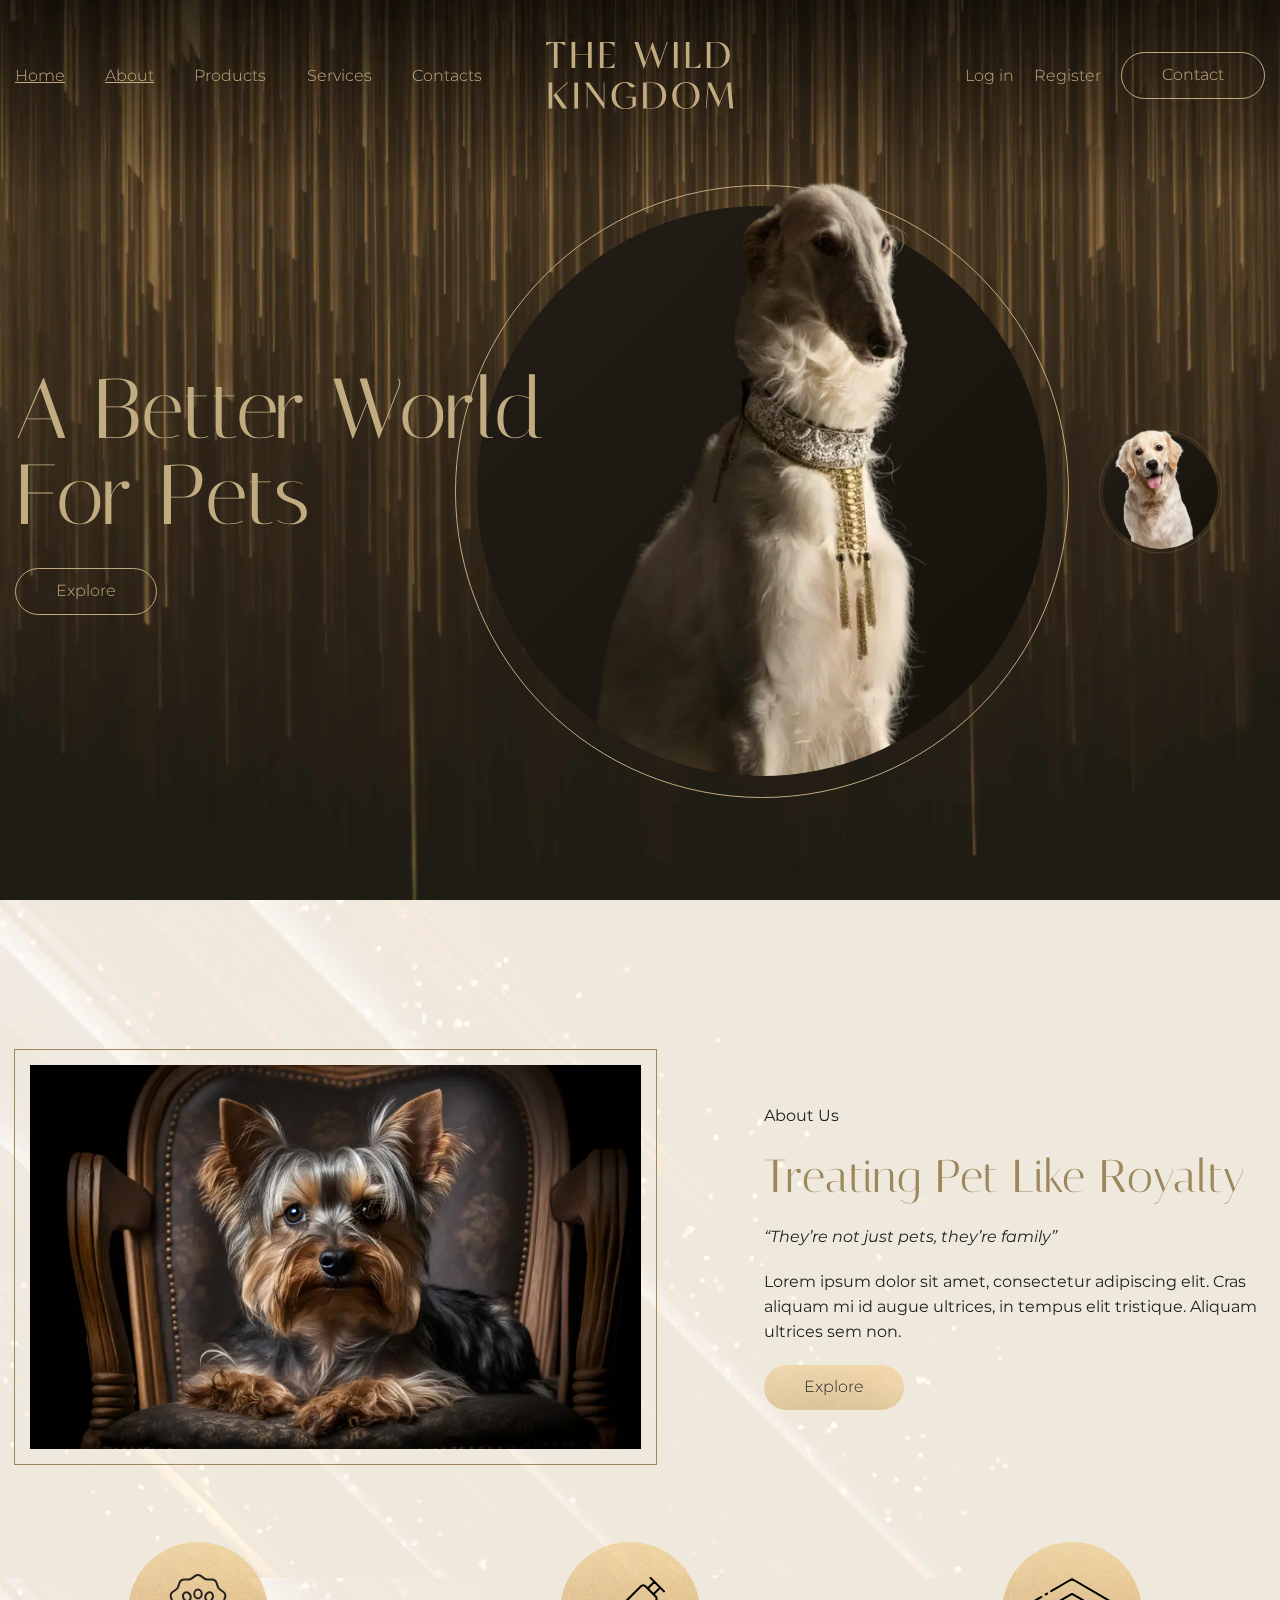
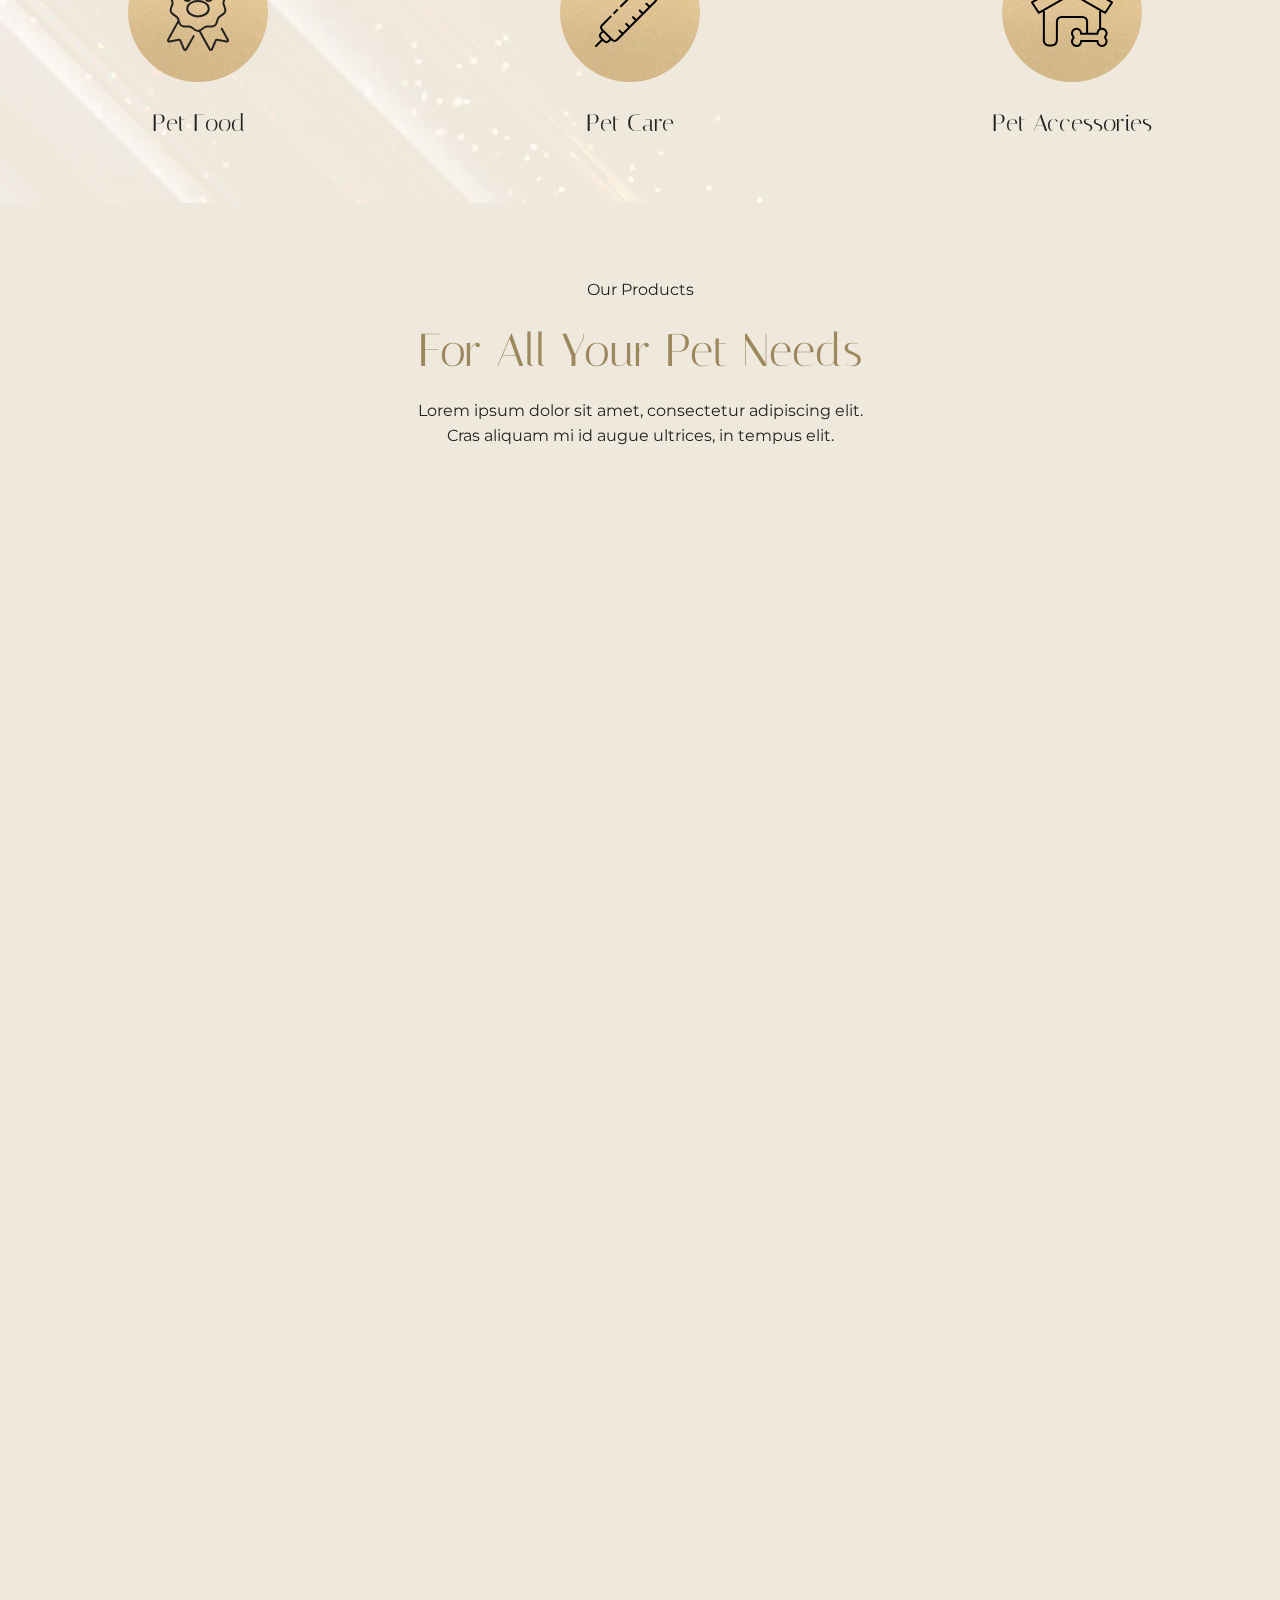
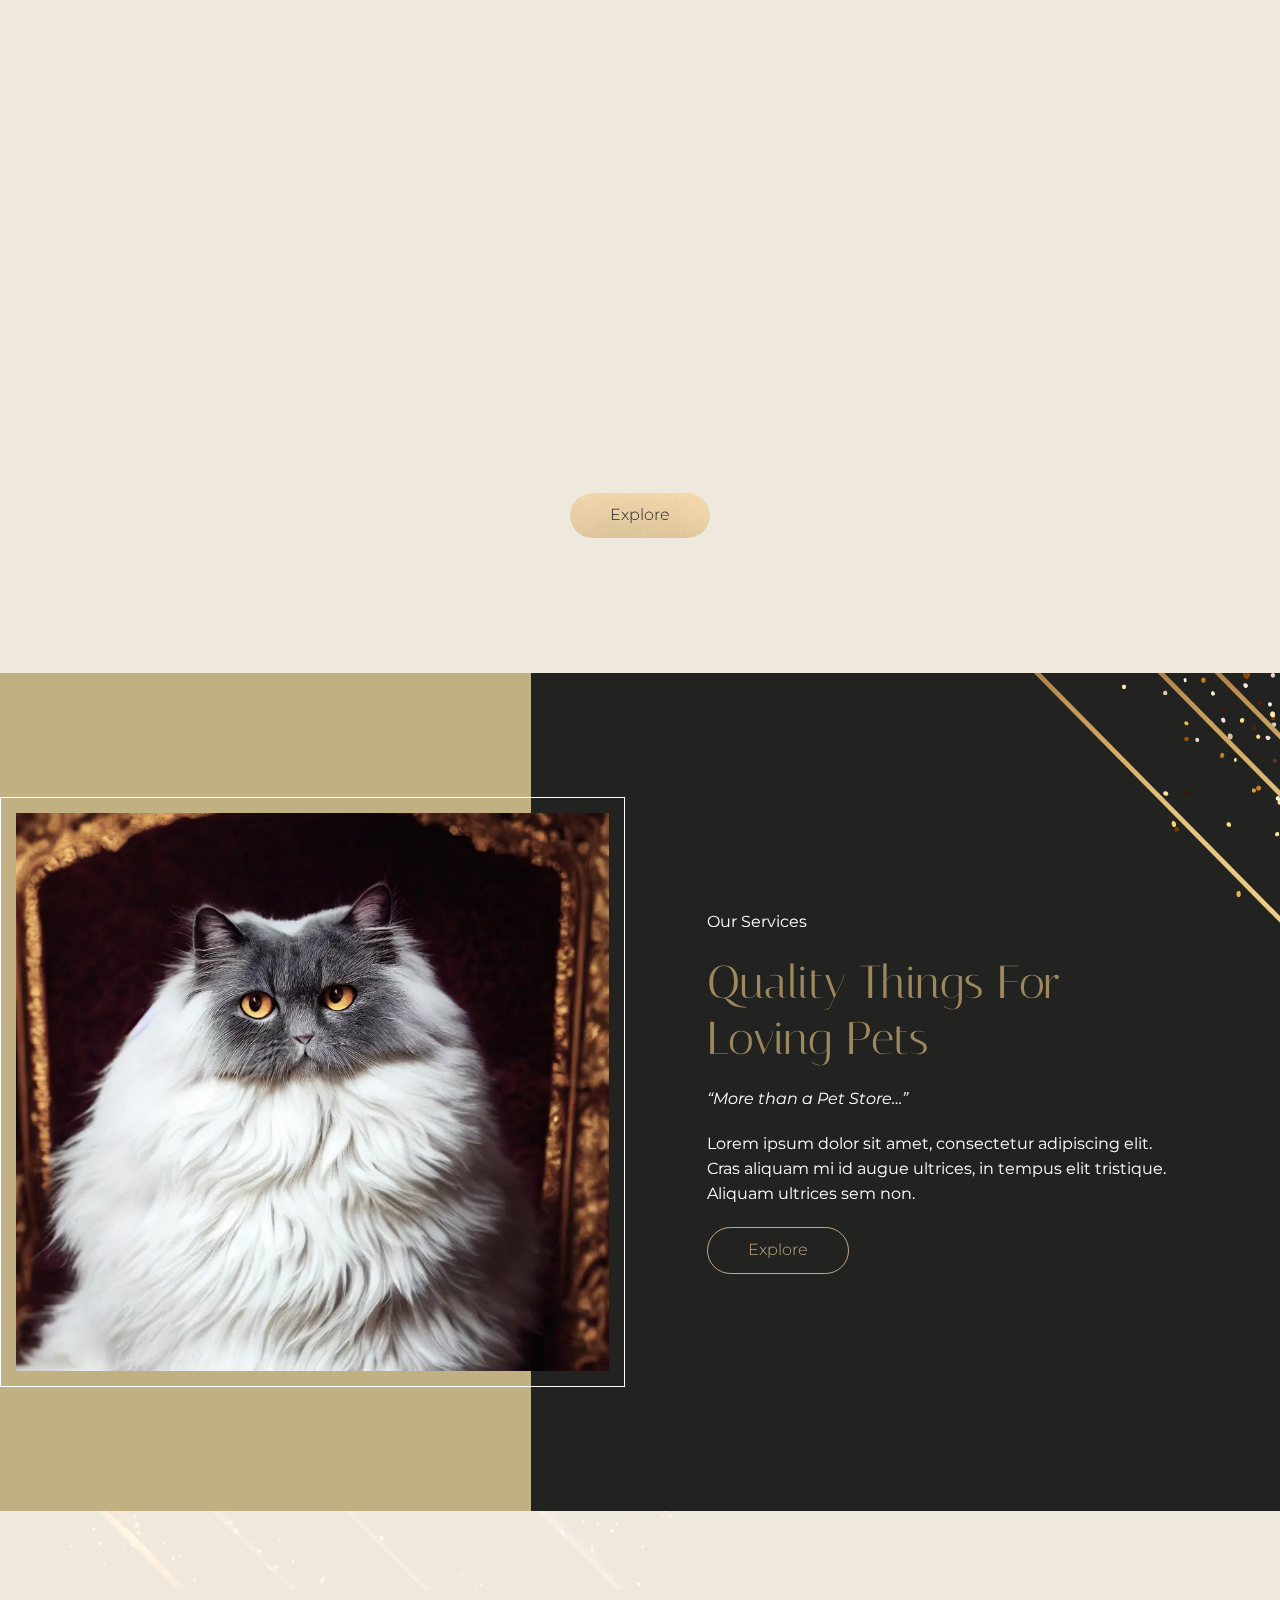
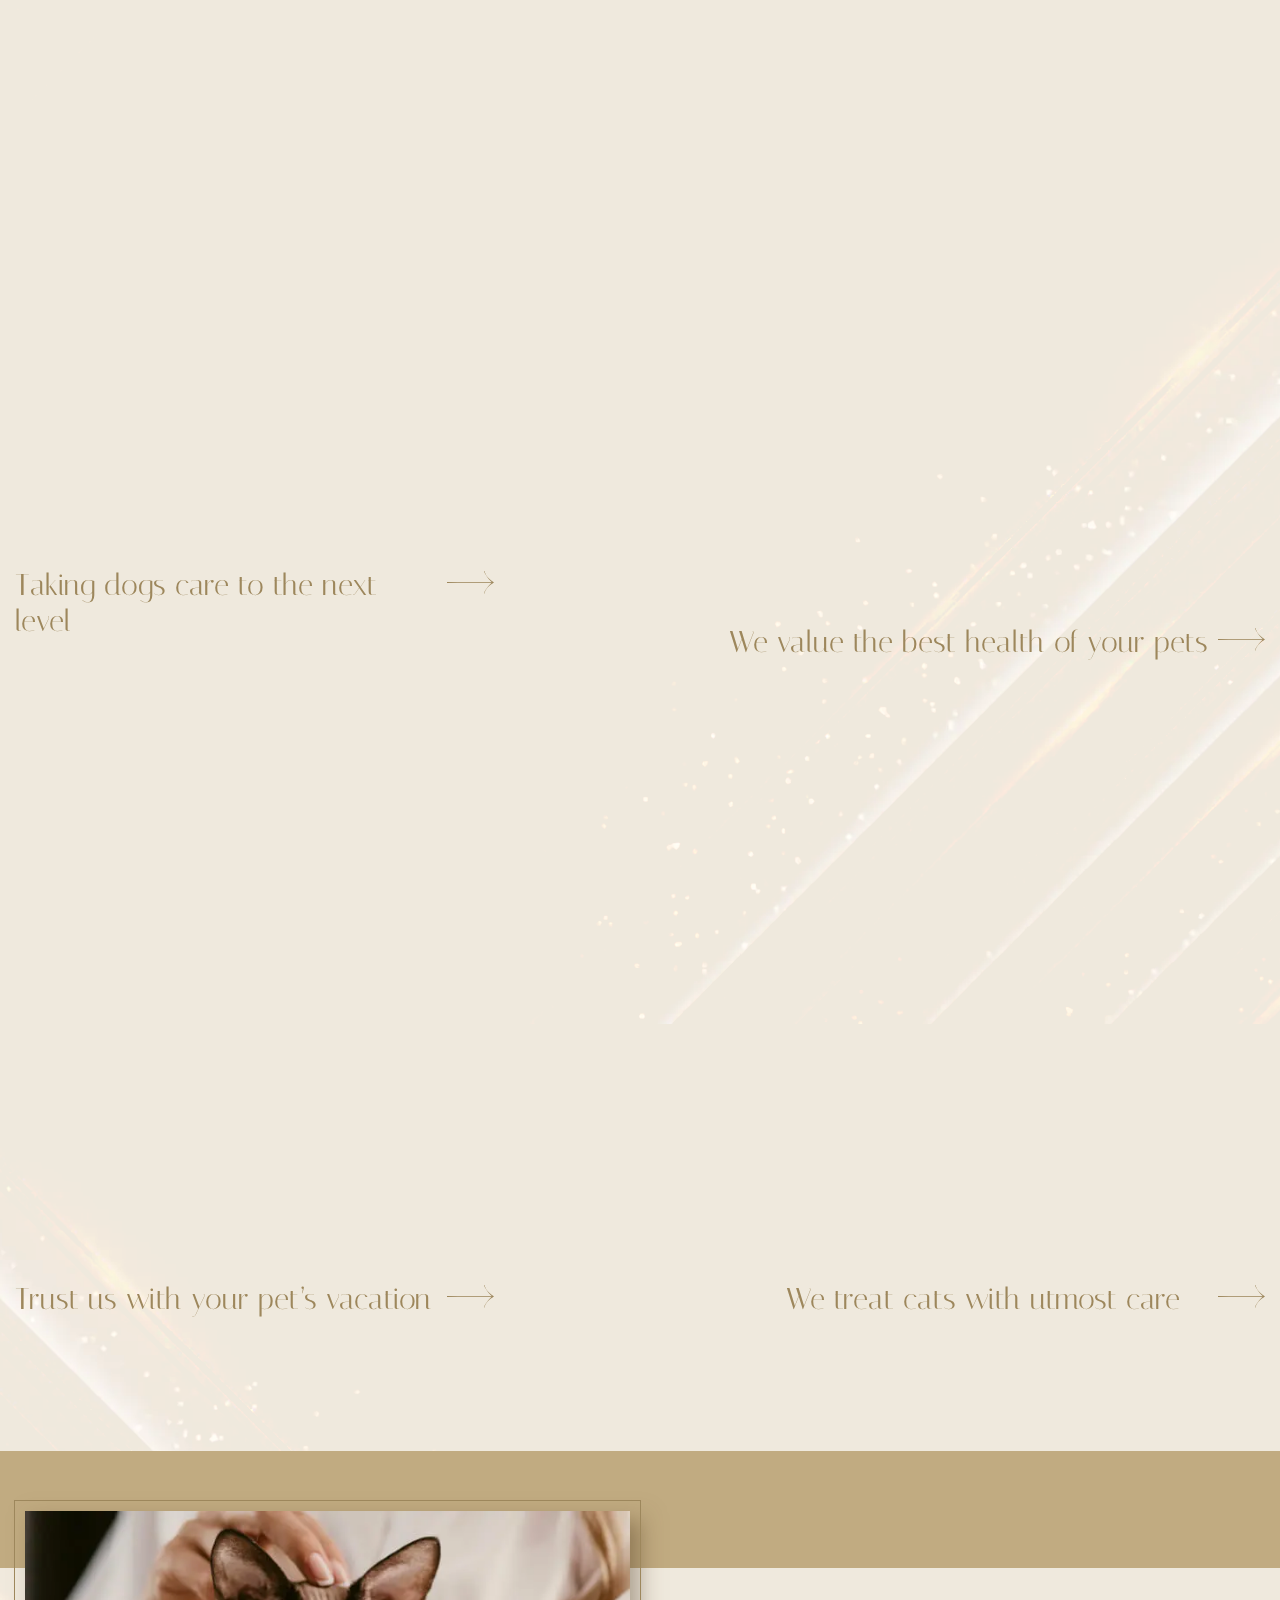
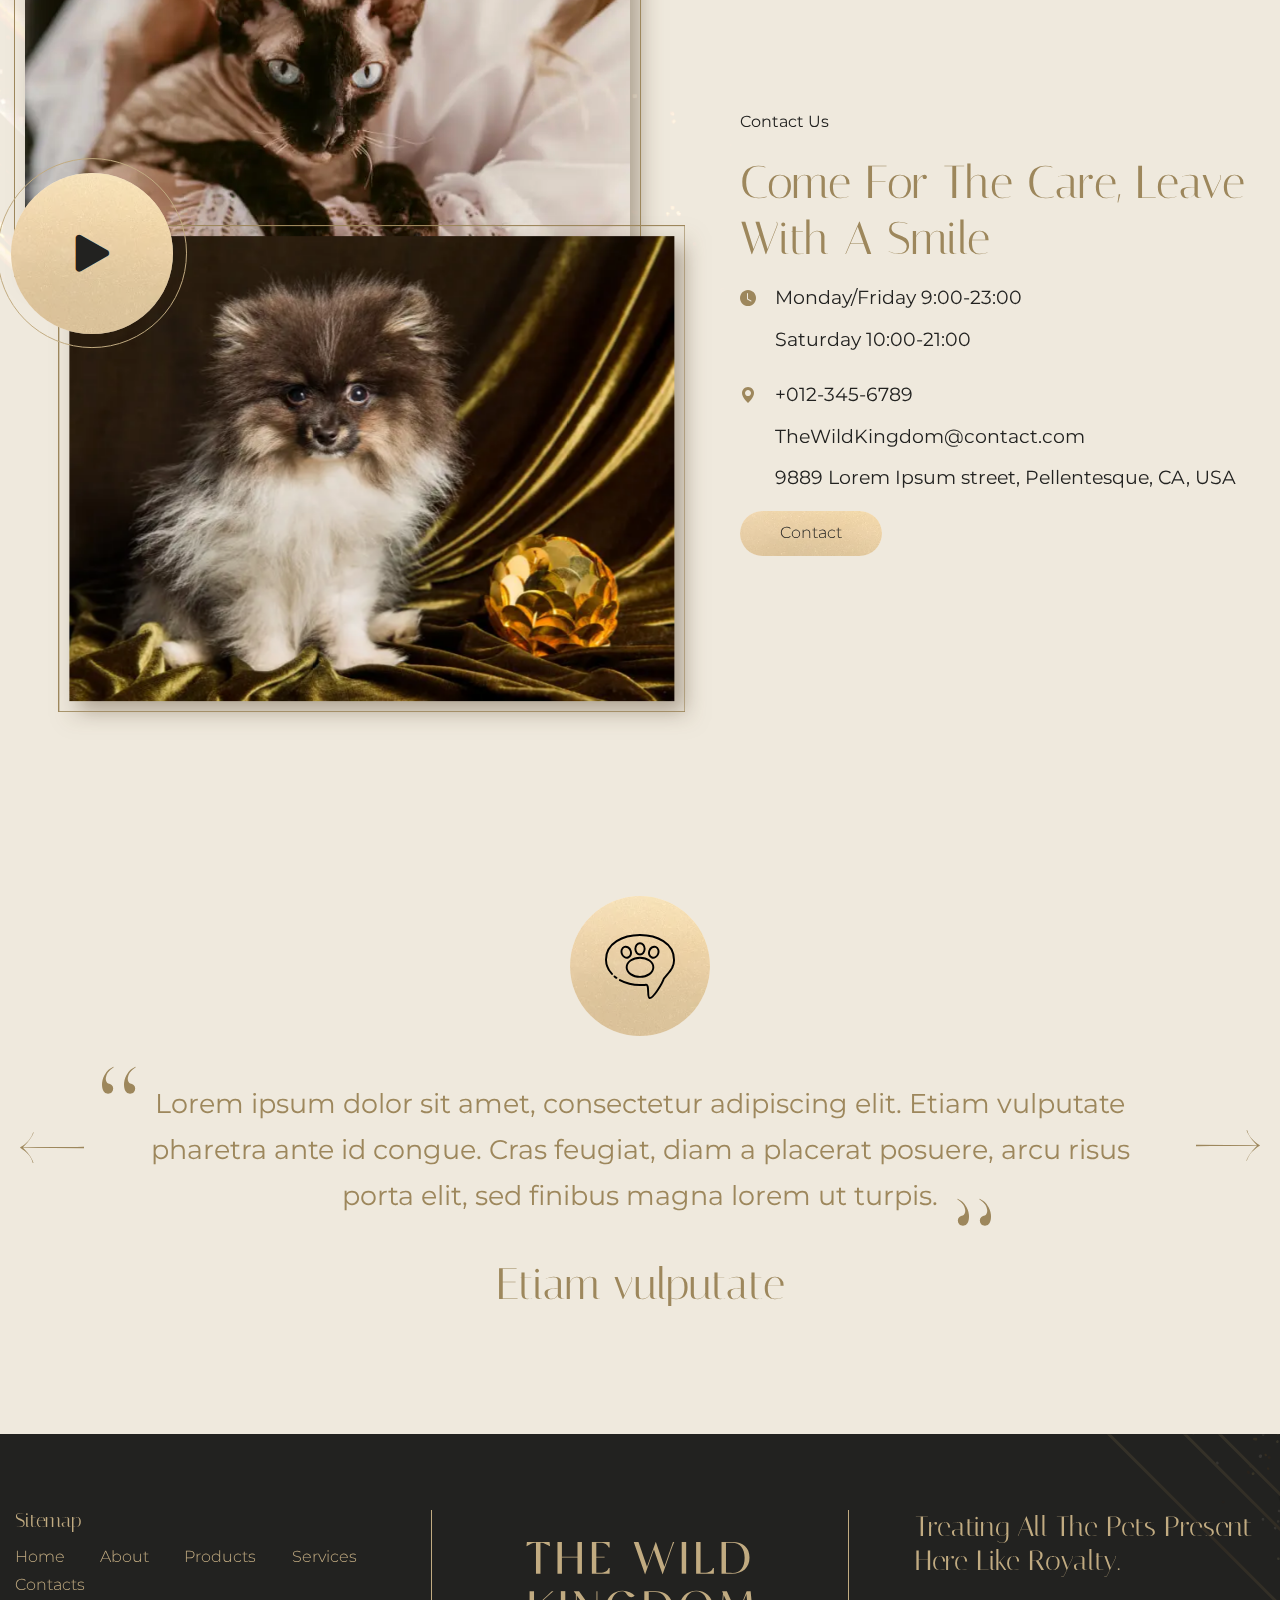
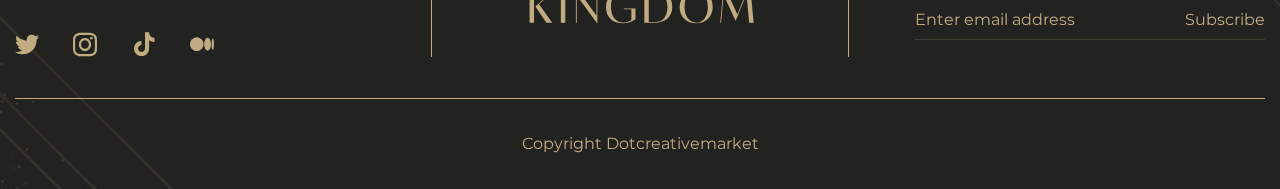
<file: index.html>
<!DOCTYPE html>
<html lang="en">

<head>
	<title>HomePage</title>
	<meta charset="UTF-8">
	<meta name="format-detection" content="telephone=no">
	<!-- <style>body{opacity: 0;}</style> -->
	<link rel="stylesheet" href="css/style.min.css?_v=20240119204858">
	<link rel="shortcut icon" href="favicon.ico">
	<!-- <meta name="robots" content="noindex, nofollow"> -->
	<meta name="viewport" content="width=device-width, initial-scale=1.0">
</head>

<body>
	<div class="wrapper">
		<header class="header">
			<div class="header__container lock-padding">
				<div class="header__menu menu">
					<nav class="menu__body">
						<ul class="menu__list">
							<li class="menu__item"><a data-goto=".hero" href="#" class="menu__link">Home</a></li>
							<li class="menu__item"><a data-goto-header data-goto=".about-us" href="#" class="menu__link">About</a></li>
							<li class="menu__item"><a data-goto-header data-goto=".products" href="#" class="menu__link">Products</a></li>
							<li class="menu__item"><a data-goto-header data-goto=".services" href="#" class="menu__link">Services</a></li>
							<li class="menu__item"><a data-goto-header data-goto=".contacts" href="#" class="menu__link">Contacts</a></li>
						</ul>
					</nav>
				</div>
				<svg class="header__logo" viewBox="0 0 217 78" fill="none" xmlns="http://www.w3.org/2000/svg">
					<path d="M22.0115 0H0.37707L0 4.07611H0.0471338C3.39363 2.48315 5.56179 0.749629 8.05988 0.749629H9.04969V30.1726H13.3389V0.749629H14.2815C16.7796 0.749629 19.0421 2.53 22.3886 4.12297H22.4828L22.0115 0Z" fill="#C1AB81" />
					<path d="M48.6226 0V14.1024H33.7754V0H29.5334V30.1726H33.7754V14.8521H48.6226V30.1726H52.8646V0H48.6226Z" fill="#C1AB81" />
					<path d="M68.9704 29.423H66.5666V14.8521H74.485V14.1024H66.5666V0.749629H68.9704C72.5526 0.749629 76.7946 1.03074 78.3971 5.29426H79.2927L79.2456 0H62.3245V30.1726H79.2456L79.2927 24.8784H78.3971C76.7946 29.1419 72.5526 29.423 68.9704 29.423Z" fill="#C1AB81" />
					<path d="M139.638 0C138.365 3.93556 137.328 6.93408 135.16 12.978L131.483 23.5665L123.376 0H123.188L114.892 23.5665L106.785 0H102.26L113.007 30.8286H113.148L121.491 7.21519L129.692 30.8286H129.834L135.961 13.2591C137.799 8.10538 139.119 4.31038 140.91 0H139.638Z" fill="#C1AB81" />
					<path d="M152.236 30.1726V0H147.994V30.1726H152.236Z" fill="#C1AB81" />
					<path d="M177.802 24.8784C176.199 29.1419 171.957 29.423 168.375 29.423H165.971V0H161.729V30.1726H178.65L178.697 24.8784H177.802Z" fill="#C1AB81" />
					<path d="M196.564 0H185.959V30.1726H195.857C206.179 30.1726 212.636 24.5036 212.636 14.7584C212.636 5.20056 206.179 0 196.564 0ZM196.564 29.5167C193.217 29.5167 191.285 29.3762 190.201 29.1419V0.702778H196.187C203.351 0.702778 207.97 6.41871 207.97 14.9926C207.97 24.2693 203.822 29.5167 196.564 29.5167Z" fill="#C1AB81" />
					<path d="M7.19361 77.0245V46.8519H2.95157V77.0245H7.19361ZM25.7643 46.9456V46.8519H24.1618C21.8522 49.054 18.9771 51.7245 14.4994 55.9412L8.51336 61.5634L18.9299 77.0245H24.5389L12.0013 59.4082L15.0178 56.5503C18.8828 52.8958 22.2293 49.8036 25.7643 46.9456Z" fill="#C1AB81" />
					<path d="M36.9929 77.0245V46.8519H32.7508V77.0245H36.9929Z" fill="#C1AB81" />
					<path d="M66.7534 46.8519C66.7534 46.8519 66.7534 47.3204 66.7534 60.0642V70.231L50.1152 46.8519H45.0719V46.9925L47.0986 49.8036V76.9777H47.9471V50.9749L67.2248 77.5399H67.6019V46.8519H66.7534Z" fill="#C1AB81" />
					<path d="M92.5275 63.3438L92.9989 64.0934H99.9747V74.3071C98.1365 75.7595 95.3084 76.7903 92.2447 76.7903C85.1747 76.7903 80.5084 70.6527 80.5084 61.8914C80.5084 52.8958 84.7505 47.0393 91.3963 47.0393C93.5645 47.0393 94.8371 48.3512 95.7798 50.0847C97.288 52.8021 100.917 53.4112 103.133 51.256L103.227 51.2091C100.729 48.4449 96.6753 46.3834 91.7734 46.3834C82.6766 46.3834 75.8422 52.5678 75.8422 62.1725C75.8422 71.8708 82.2995 77.5399 92.0562 77.5399C97.4295 77.5399 101.2 75.7127 103.887 73.7449V63.3438H92.5275Z" fill="#C1AB81" />
					<path d="M122.949 46.8519H112.344V77.0245H122.242C132.565 77.0245 139.022 71.3555 139.022 61.6103C139.022 52.0525 132.565 46.8519 122.949 46.8519ZM122.949 76.3686C119.603 76.3686 117.67 76.2281 116.586 75.9938V47.5547H122.572C129.737 47.5547 134.356 53.2706 134.356 61.8445C134.356 71.1212 130.208 76.3686 122.949 76.3686Z" fill="#C1AB81" />
					<path d="M162.053 46.3834C153.003 46.3834 146.027 52.5678 146.027 62.2662C146.027 71.7771 152.862 77.5399 161.534 77.5399C170.537 77.5399 177.56 71.3555 177.56 61.6571C177.56 52.1462 170.725 46.3834 162.053 46.3834ZM161.959 76.884C155.313 76.884 150.694 70.8401 150.694 61.7977C150.694 52.8958 155.03 47.0393 161.723 47.0393C168.275 47.0393 172.894 53.0832 172.894 62.1256C172.894 71.0275 168.557 76.884 161.959 76.884Z" fill="#C1AB81" />
					<path d="M213.702 46.8519H209.884L201.07 69.0597L191.031 46.8519H186.459V46.9925L187.354 48.9602L184.715 76.9777H185.516L188.014 50.5064L199.326 75.1505H199.515L209.696 49.4756L212.288 77.0245H216.577L213.702 46.8519Z" fill="#C1AB81" />
				</svg>
				<div data-da=".menu__body, 767.98" class="header__action action-header">
					<a href="#" class="action-header__link">Log in</a>
					<a href="#" class="action-header__link"> Register</a>
					<button class="action-header__button button button--border"><span>Contact</span></button>
				</div>
				<button type="button" class="icon-menu"><span></span></button>
			</div>
		</header>

		<main class="page">
			<section data-watch="navigator" class="hero">
				<div class="hero__container">
					<div class="hero__body">
						<div class="hero__content">
							<h1 class="hero__title">A better world for pets</h1>
							<a href="#" class="hero__button button button--border"><span>Explore</span></a>
						</div>
					</div>
					<div class="hero__slider swiper">

						<div class="hero__wrapper swiper-wrapper">
							<div class="hero__slide slide-hero swiper-slide">
								<div data-swiper-parallax-x="40%" data-swiper-parallax-scale="0.2" class="slide-hero__content">
									<div class="slide-hero__body">
										<picture><source srcset="img/pets/01.webp" type="image/webp"><img src="img/pets/01.png" class="slide-hero__image" alt="Image"></picture>
									</div>
								</div>
							</div>
							<!--  -->
							<div class="hero__slide slide-hero swiper-slide">
								<div data-swiper-parallax-x="40%" data-swiper-parallax-scale="0.2" class="slide-hero__content">
									<div class="slide-hero__body">
										<picture><source srcset="img/pets/03.webp" type="image/webp"><img src="img/pets/03.png" class="slide-hero__image" alt="Image"></picture>
									</div>
								</div>
							</div>
							<!--  -->
							<div class="hero__slide slide-hero swiper-slide">
								<div data-swiper-parallax-x="40%" data-swiper-parallax-scale="0.2" class="slide-hero__content">
									<div class="slide-hero__body">
										<picture><source srcset="img/pets/02.webp" type="image/webp"><img src="img/pets/02.png" class="slide-hero__image" alt="Image"></picture>
									</div>
								</div>
							</div>
							<!--  -->
							<div class="hero__slide slide-hero swiper-slide">
								<div data-swiper-parallax-x="40%" data-swiper-parallax-scale="0.2" class="slide-hero__content">
									<div class="slide-hero__body">
										<picture><source srcset="img/pets/04.webp" type="image/webp"><img src="img/pets/04.png" class="slide-hero__image" alt="Image"></picture>
									</div>
								</div>
							</div>
							<!--  -->
						</div>
					</div>
					<!-- mini slider swiper -->
					<!--  
						<div class="hero__mini">
							<div class="hero__mini-slider mini-slider swiper">
								<div class="mini-slider__wrapper swiper-wrapper">		
									<div class="mini-slider__slide slide-hero slide-hero--mini swiper-slide">
										<div class="slide-hero__body">
											<picture><source srcset="img/pets/01.webp" type="image/webp"><img src="img/pets/01.png" class="slide-hero__image" alt="Image"></picture>
										</div>
									</div>	
									<div class="mini-slider__slide slide-hero slide-hero--mini swiper-slide">
										<div class="slide-hero__body">
											<picture><source srcset="img/pets/02.webp" type="image/webp"><img src="img/pets/02.png" class="slide-hero__image" alt="Image"></picture>
										</div>
									</div>	
									<div class="mini-slider__slide slide-hero slide-hero--mini swiper-slide">
										<div class="slide-hero__body">
											<picture><source srcset="img/pets/03.webp" type="image/webp"><img src="img/pets/03.png" class="slide-hero__image" alt="Image"></picture>
										</div>
									</div>	
									<div class="mini-slider__slide slide-hero slide-hero--mini swiper-slide">
										<div class="slide-hero__body">
											<picture><source srcset="img/pets/04.webp" type="image/webp"><img src="img/pets/04.png" class="slide-hero__image" alt="Image"></picture>
										</div>
									</div>	
								</div> 
							</div>						

						</div>	-->
					<!-- кінець mini slider swiper -->
					<div class="hero__controll">
						<button type="button" class="hero__arrow hero__arrow--left _icon-slider-arrow"></button>
						<button type="button" class="hero__arrow hero__arrow--right _icon-slider-arrow"></button>
					</div>
				</div>
				<picture><source srcset="img/hero/bg.webp" type="image/webp"><img class="hero__bg" src="img/hero/bg.jpg" alt="Hero Backgound"></picture>
				<a href="#" data-goto=".hero" class="up _icon-slider-arrow"></a>
			</section>
			<section data-watch="navigator" class="about-us">
				<div class="about-us__container">
					<div class="about-us__body">
						<div data-prlx-mouse class="about-us__image">
							<picture><source srcset="img/about/bult.webp" type="image/webp"><img src="img/about/bult.jpg" alt="Image"></picture>
						</div>
						<div class="about-us__content">
							<div class="about-us__block-header block-header">
								<div class="block-header__label">About us</div>
								<h2 class="block-header__title">Treating pet like Royalty</h2>
								<div class="block-header__text">
									<blockquote>“They’re not just pets, they’re family”</blockquote>
									<p>Lorem ipsum dolor sit amet, consectetur adipiscing elit. Cras aliquam mi id augue ultrices, in tempus elit tristique. Aliquam ultrices sem non.</p>
								</div>
								<a href="#" class="block-header__button button"><span>Explore</span></a>
							</div>
						</div>
					</div>
					<div class="about-us__services services-about-us">
						<div class="services-about-us__item">
							<div class="services-about-us__icon">
								<img src="img/about/icons/01.svg" alt="Image">
							</div>
							<div class="services-about-us__label">Pet food</div>
						</div>
						<!--  -->
						<div class="services-about-us__item">
							<div class="services-about-us__icon">
								<img src="img/about/icons/02.svg" alt="Image">
							</div>
							<div class="services-about-us__label">Pet care</div>
						</div>
						<!--  -->
						<div class="services-about-us__item">
							<div class="services-about-us__icon">
								<img src="img/about/icons/03.svg" alt="Image">
							</div>
							<div class="services-about-us__label">pet accessories</div>
						</div>
					</div>
				</div>
			</section>
			<section data-watch="navigator" class="products">
				<div class="products__container">

					<div class="products__block-header block-header block-header--center">
						<div class="block-header__label">Our Products</div>
						<h2 class="block-header__title">For all your pet needs</h2>
						<div class="block-header__text">
							<p>Lorem ipsum dolor sit amet, consectetur adipiscing elit. Cras aliquam mi id augue ultrices, in tempus elit.</p>
						</div>
					</div>
					<div class="products__items">
						<!--  -->
						<article data-watch class="products__item item-product">
							<div class="item-product__header">
								<div class="item-product__image-ibg_contain">
									<picture><source srcset="img/products/01.webp" type="image/webp"><img src="img/products/01.png" alt="Image"></picture>
								</div>
								<button class="item-product__add-to-cart button"><span>Add to cart</span></button>
							</div>
							<div class="item-product__body">
								<h4 class="item-product__title">
									<a href="#" class="item-product__link-title">Luxury pet bed</a>
								</h4>
								<div class="item-product__price">$120</div>
								<ul class="item-product__rating rating">
									<li class="rating__item rating__item--active"></li>
									<li class="rating__item rating__item--active"></li>
									<li class="rating__item rating__item--active"></li>
									<li class="rating__item rating__item--active"></li>
									<li class="rating__item rating__item"></li>
								</ul>
							</div>
						</article>
						<!--  -->
						<article data-watch class="products__item item-product">
							<div class="item-product__header">
								<div class="item-product__image-ibg_contain style=">
									<picture><source srcset="img/products/02.webp" type="image/webp"><img src="img/products/02.png" style="padding: 60px;" alt="Image"></picture>
								</div>
								<button class="item-product__add-to-cart button"><span>Add to cart</span></button>
							</div>
							<div class="item-product__body">
								<h4 class="item-product__title">
									<a href="#" class="item-product__link-title">Cat Food</a>
								</h4>
								<div class="item-product__price">$20</div>
								<ul class="item-product__rating rating">
									<li class="rating__item rating__item--active"></li>
									<li class="rating__item rating__item--active"></li>
									<li class="rating__item rating__item--active"></li>
									<li class="rating__item rating__item--active"></li>
									<li class="rating__item rating__item"></li>
								</ul>
							</div>
						</article>
						<!--  -->
						<article data-watch class="products__item item-product">
							<div class="item-product__header">
								<div class="item-product__image-ibg_contain">
									<picture><source srcset="img/products/03.webp" type="image/webp"><img src="img/products/03.png" alt="Image"></picture>
								</div>
								<button class="item-product__add-to-cart button"><span>Add to cart</span></button>
							</div>
							<div class="item-product__body">
								<h4 class="item-product__title">
									<a href="#" class="item-product__link-title">Dog food</a>
								</h4>
								<div class="item-product__price">$30</div>
								<ul class="item-product__rating rating">
									<li class="rating__item rating__item--active"></li>
									<li class="rating__item rating__item--active"></li>
									<li class="rating__item rating__item--active"></li>
									<li class="rating__item rating__item--active"></li>
									<li class="rating__item rating__item"></li>
								</ul>
							</div>
						</article>
						<!--  -->
						<article data-watch class="products__item item-product">
							<div class="item-product__header">
								<div class="item-product__image-ibg_contain">
									<picture><source srcset="img/products/04.webp" type="image/webp"><img src="img/products/04.png" alt="Image"></picture>
								</div>
								<button class="item-product__add-to-cart button"><span>Add to cart</span></button>
							</div>
							<div class="item-product__body">
								<h4 class="item-product__title">
									<a href="#" class="item-product__link-title">Treat for dog</a>
								</h4>
								<div class="item-product__price">$60</div>
								<ul class="item-product__rating rating">
									<li class="rating__item rating__item--active"></li>
									<li class="rating__item rating__item--active"></li>
									<li class="rating__item rating__item--active"></li>
									<li class="rating__item rating__item--active"></li>
									<li class="rating__item rating__item"></li>
								</ul>
							</div>
						</article>
						<!--  -->
						<article data-watch class="products__item item-product">
							<div class="item-product__header">
								<div class="item-product__image-ibg_contain">
									<picture><source srcset="img/products/05.webp" type="image/webp"><img src="img/products/05.png" alt="Image"></picture>
								</div>
								<button class="item-product__add-to-cart button"><span>Add to cart</span></button>
							</div>
							<div class="item-product__body">
								<h4 class="item-product__title">
									<a href="#" class="item-product__link-title">scratching toy for cat</a>
								</h4>
								<div class="item-product__price">$200</div>
								<ul class="item-product__rating rating">
									<li class="rating__item rating__item--active"></li>
									<li class="rating__item rating__item--active"></li>
									<li class="rating__item rating__item--active"></li>
									<li class="rating__item rating__item--active"></li>
									<li class="rating__item rating__item"></li>
								</ul>
							</div>
						</article>
						<!--  -->
						<article data-watch class="products__item item-product">
							<div class="item-product__header">
								<div class="item-product__image-ibg_contain">
									<picture><source srcset="img/products/06.webp" type="image/webp"><img src="img/products/06.png" alt="Image"></picture>
								</div>
								<button class="item-product__add-to-cart button"><span>Add to cart</span></button>
							</div>
							<div class="item-product__body">
								<h4 class="item-product__title">
									<a href="#" class="item-product__link-title">Teddy bear for dog</a>
								</h4>
								<div class="item-product__price">$80</div>
								<ul class="item-product__rating rating">
									<li class="rating__item rating__item--active"></li>
									<li class="rating__item rating__item--active"></li>
									<li class="rating__item rating__item--active"></li>
									<li class="rating__item rating__item--active"></li>
									<li class="rating__item rating__item"></li>
								</ul>
							</div>
						</article>
						<!--  -->
						<article data-watch class="products__item item-product">
							<div class="item-product__header">
								<div class="item-product__image-ibg_contain">
									<picture><source srcset="img/products/07.webp" type="image/webp"><img src="img/products/07.png" alt="Image"></picture>
								</div>
								<button class="item-product__add-to-cart button"><span>Add to cart</span></button>
							</div>
							<div class="item-product__body">
								<h4 class="item-product__title">
									<a href="#" class="item-product__link-title">Treats Knot Bone</a>
								</h4>
								<div class="item-product__price">$8</div>
								<ul class="item-product__rating rating">
									<li class="rating__item rating__item--active"></li>
									<li class="rating__item rating__item--active"></li>
									<li class="rating__item rating__item--active"></li>
									<li class="rating__item rating__item--active"></li>
									<li class="rating__item rating__item"></li>
								</ul>
							</div>
						</article>
						<!--  -->
						<article data-watch class="products__item item-product">
							<div class="item-product__header">
								<div class="item-product__image-ibg_contain">
									<picture><source srcset="img/products/08.webp" type="image/webp"><img src="img/products/08.png" alt="Image"></picture>
								</div>
								<button class="item-product__add-to-cart button"><span>Add to cart</span></button>
							</div>
							<div class="item-product__body">
								<h4 class="item-product__title">
									<a href="#" class="item-product__link-title">dog bowls</a>
								</h4>
								<div class="item-product__price">$70</div>
								<ul class="item-product__rating rating">
									<li class="rating__item rating__item--active"></li>
									<li class="rating__item rating__item--active"></li>
									<li class="rating__item rating__item--active"></li>
									<li class="rating__item rating__item--active"></li>
									<li class="rating__item rating__item"></li>
								</ul>
							</div>
						</article>
						<!--  -->
					</div>
					<a href="#" class="products__button button"><span>Explore</span></a>

				</div>
			</section>
			<section data-watch="navigator" class="services">
				<div class="services__container">
					<div data-prlx-mouse class="services__image">
						<picture><source srcset="img/services/image.webp" type="image/webp"><img src="img/services/image.jpg" alt="Image"></picture>
					</div>
					<div class="services__block-header block-header block-header--white">
						<div class="block-header__label">Our Services</div>
						<h2 class="block-header__title">Quality Things for Loving Pets</h2>
						<div class="block-header__text">
							<blockquote>“More than a Pet Store…”</blockquote>
							<p>Lorem ipsum dolor sit amet, consectetur adipiscing elit. Cras aliquam mi id augue ultrices, in tempus elit tristique. Aliquam ultrices sem non.</p>
						</div>
						<a href="#" class="block-header__button button button--border"><span>Explore</span></a>
					</div>
				</div>
			</section>
			<div data-watch class="gallery">
				<div class="gallery__container">
					<!-- 1 -->
					<div data-gallery class="gallery__item">
						<a data-prlx-mouse href="img/gallery/gallery-slider/01.jpg" class="gallery__image">
							<picture><source data-srcset="img/gallery/01.webp" srcset="[data-uri]" type="image/webp"><img src="[data-uri]"  data-src="img/gallery/01.jpg" alt=""></picture>
						</a>
						<a href="img/gallery/gallery-slider/02.jpg" class="gallery__image"></a>
						<a href="img/gallery/gallery-slider/03.jpg" class="gallery__image"></a>
						<a href="img/gallery/gallery-slider/04.jpg" class="gallery__image"></a>
						<a href="#" class="gallery__link _icon-slider-arrow"><span>Taking dogs care to the next level</span></a>
					</div>
					<!-- 2 -->
					<div data-gallery class="gallery__item">
						<a data-prlx-mouse href="img/gallery/gallery-slider/05.jpg" class="gallery__image">
							<picture><source data-srcset="img/gallery/02.webp" srcset="[data-uri]" type="image/webp"><img src="[data-uri]"  data-src="img/gallery/02.jpg" alt=""></picture>
						</a>
						<a href="img/gallery/gallery-slider/06.jpg" class="gallery__image"></a>
						<a href="img/gallery/gallery-slider/07.jpg" class="gallery__image"></a>
						<a href="#" class="gallery__link _icon-slider-arrow"><span>We value the best health of your pets</span></a>
					</div>
					<!--3  -->
					<div data-gallery class="gallery__item">
						<a data-prlx-mouse href="img/gallery/03.jpg" class="gallery__image">
							<picture><source data-srcset="img/gallery/03.webp" srcset="[data-uri]" type="image/webp"><img src="[data-uri]"  data-src="img/gallery/03.jpg" alt=""></picture>
						</a>
						<a href="img/gallery/gallery-slider/08.jpg" class="gallery__image"></a>
						<a href="img/gallery/gallery-slider/09.jpg" class="gallery__image"></a>
						<a href="#" class="gallery__link _icon-slider-arrow"><span>Trust us with your pet’s vacation</span></a>
					</div>
					<!-- 4 -->
					<div data-gallery class="gallery__item">
						<a data-prlx-mouse href="img/gallery/04.jpg" class="gallery__image">
							<picture><source data-srcset="img/gallery/04.webp" srcset="[data-uri]" type="image/webp"><img src="[data-uri]"  data-src="img/gallery/04.jpg" alt=""></picture>
						</a>
						<a href="img/gallery/gallery-slider/10.jpg" class="gallery__image"></a>
						<a href="img/gallery/gallery-slider/11.webp" class="gallery__image"></a>
						<a href="#" class="gallery__link _icon-slider-arrow"><span>We treat cats with utmost care</span></a>
					</div>
					<!--  -->

				</div>
			</div>
			<section data-watch="navigator" class="contacts">
				<div class="contacts__container">
					<div class="contacts__media media-contacts">
						<div class="media-contacts__images">
							<div class="media-contacts__block-image">
								<picture><source srcset="img/contacts/cat.webp" type="image/webp"><img data-prlx-mouse class="media-contacts__image" src="img/contacts/cat.jpg" alt="Cat"></picture>
								<a href="#popup-video" target="_blank" class="media-contacts__play _icon-play-fill contacts__video-button popup-link"><span></span></a>
							</div>
							<div class="media-contacts__block-image">
								<picture><source srcset="img/contacts/dog.webp" type="image/webp"><img data-prlx-mouse class="media-contacts__image" src="img/contacts/dog.jpg" alt="Dog"></picture>
							</div>
						</div>
					</div>
					<div class="contacts__block-header block-header">
						<div class="block-header__label">Contact us</div>
						<h2 class="block-header__title">Come for the care, leave with a smile</h2>
						<adress class="block-header__contacts contacts-items">
							<ul class="contacts-items__item _icon-clock-fill">
								<li>Monday/Friday 9:00-23:00</li>
								<li>Saturday 10:00-21:00</li>
							</ul>
							<ul class="contacts-items__item _icon-geo-alt-fill">
								<li><a href="tel:+0123456789">+012-345-6789</a></li>
								<li><a href="mailto:TheWildKingdom@contact.com">TheWildKingdom@contact.com</a></li>
								<li>9889 Lorem Ipsum street, Pellentesque, CA, USA</li>
							</ul>
						</adress>
						<a href="#" class="block-header__button button"><span>Contact</span></a>
					</div>
				</div>
			</section>
			<section data-watch class="reviews">
				<div class="reviews__container">
					<div class="reviews__slider swiper">
						<div class="reviews__wrapper swiper-wrapper">
							<!--  -->
							<div class="reviews__slide swiper-slide">
								<div class="reviews__icon">
									<img src="img/reviews/review.svg" alt="Image">
								</div>
								<div class="reviews__item">
									<blockquote class="reviews__item-block">
										<div class="reviews__text">
											<p> <span class="_icon-quotes">Lorem ipsum dolor sit amet, consectetur adipiscing elit.
													Etiam vulputate pharetra ante id congue. Cras feugiat, diam a placerat posuere, arcu risus porta elit,
													sed finibus magna lorem ut turpis.</span><span class="_icon-quotes-2"></span></p>
										</div>
										<cite class="reviews__autor">Etiam vulputate</cite>
									</blockquote>
								</div>
							</div>
							<!--  -->
							<div class="reviews__slide swiper-slide">
								<div class="reviews__icon">
									<img src="img/reviews/review.svg" alt="Image">
								</div>
								<div class="reviews__item">
									<blockquote class="reviews__item-block">
										<div class="reviews__text">
											<p> <span class="_icon-quotes"></span>Lorem ipsum dolor sit amet, consectetur adipiscing elit.
												Etiam vulputate pharetra ante id congue. Cras feugiat, diam a placerat posuere, arcu risus porta elit,
												sed finibus magna lorem ut turpis.</p>
											<p>Lorem ipsum dolor sit amet, consectetur adipiscing elit.
												Etiam vulputate pharetra ante id congue. Cras feugiat, diam a placerat posuere, arcu risus porta elit,
												sed finibus magna lorem ut turpis.<span class="_icon-quotes-2"></span></p>
										</div>
										<cite class="reviews__autor">Etiam vulputate</cite>
									</blockquote>
								</div>
							</div>
							<!--  -->
							<div class="reviews__slide swiper-slide">
								<div class="reviews__icon">
									<img src="img/reviews/review.svg" alt="Image">
								</div>
								<div class="reviews__item">
									<blockquote class="reviews__item-block">
										<div class="reviews__text">
											<p> <span class="_icon-quotes">Lorem ipsum dolor sit amet, consectetur adipiscing elit.
													Etiam vulputate pharetra ante id congue. Cras feugiat, diam a placerat posuere, arcu risus porta elit,
													sed finibus magna lorem ut turpis.</span><span class="_icon-quotes-2"></span></p>
										</div>
										<cite class="reviews__autor">Etiam vulputate</cite>
									</blockquote>
								</div>
							</div>
							<!--  -->
							<div class="reviews__slide swiper-slide">
								<div class="reviews__icon">
									<img src="img/reviews/review.svg" alt="Image">
								</div>
								<div class="reviews__item">
									<blockquote class="reviews__item-block">
										<div class="reviews__text">
											<p> <span class="_icon-quotes">Lorem ipsum dolor sit amet, consectetur adipiscing elit.
													Etiam vulputate pharetra ante id congue. Cras feugiat, diam a placerat posuere, arcu risus porta elit,
													sed finibus magna lorem ut turpis.</span><span class="_icon-quotes-2"></span></p>
										</div>
										<cite class="reviews__autor">Etiam vulputate</cite>
									</blockquote>
								</div>
							</div>
							<!--  -->
						</div>
						<div class="reviews__arrows">
							<button class="reviews__arrow reviews__arrow--prev _icon-slider-arrow"></button>
							<button class="reviews__arrow reviews__arrow--next _icon-slider-arrow"></button>
						</div>
					</div>
				</div>
			</section>
		</main>
		<footer class="footer">
			<div class="footer__container">
				<div class="footer__body">
					<div data-spollers="767.98,max" class="footer__content">
						<details id="mySpoiler" open class="footer__menu menu-footer">
							<summary class="menu-footer__title">Sitemap</summary>
							<ul class="menu-footer__list">
								<li class="menu-footer__item">
									<a data-goto=".hero" href="#" class="menu-footer__link">Home</a>
								</li>
								<li class="menu-footer__item">
									<a data-goto=".about-us" href="#" class="menu-footer__link">About</a>
								</li>
								<li class="menu-footer__item">
									<a data-goto=".products" href="#" class="menu-footer__link">Products</a>
								</li>
								<li class="menu-footer__item">
									<a data-goto=".services" href="#" class="menu-footer__link">Services</a>
								</li>
								<li class="menu-footer__item">
									<a data-goto=".contacts" href="#" class="menu-footer__link">Contacts</a>
								</li>
							</ul>
						</details>
						<div class="footer__social social">
							<a target="_blank" href="#" class="social__item _icon-twitter"></a>
							<a target="_blank" href="#" class="social__item _icon-Instagram"></a>
							<a target="_blank" href="#" class="social__item _icon-TikTok"></a>
							<a target="_blank" href="#" class="social__item _icon-medium"></a>
						</div>
					</div>
					<svg class="footer__logo" viewBox="0 0 217 78" fill="none" xmlns="http://www.w3.org/2000/svg">
						<path d="M22.0115 0H0.37707L0 4.07611H0.0471338C3.39363 2.48315 5.56179 0.749629 8.05988 0.749629H9.04969V30.1726H13.3389V0.749629H14.2815C16.7796 0.749629 19.0421 2.53 22.3886 4.12297H22.4828L22.0115 0Z" fill="#C1AB81" />
						<path d="M48.6226 0V14.1024H33.7754V0H29.5334V30.1726H33.7754V14.8521H48.6226V30.1726H52.8646V0H48.6226Z" fill="#C1AB81" />
						<path d="M68.9704 29.423H66.5666V14.8521H74.485V14.1024H66.5666V0.749629H68.9704C72.5526 0.749629 76.7946 1.03074 78.3971 5.29426H79.2927L79.2456 0H62.3245V30.1726H79.2456L79.2927 24.8784H78.3971C76.7946 29.1419 72.5526 29.423 68.9704 29.423Z" fill="#C1AB81" />
						<path d="M139.638 0C138.365 3.93556 137.328 6.93408 135.16 12.978L131.483 23.5665L123.376 0H123.188L114.892 23.5665L106.785 0H102.26L113.007 30.8286H113.148L121.491 7.21519L129.692 30.8286H129.834L135.961 13.2591C137.799 8.10538 139.119 4.31038 140.91 0H139.638Z" fill="#C1AB81" />
						<path d="M152.236 30.1726V0H147.994V30.1726H152.236Z" fill="#C1AB81" />
						<path d="M177.802 24.8784C176.199 29.1419 171.957 29.423 168.375 29.423H165.971V0H161.729V30.1726H178.65L178.697 24.8784H177.802Z" fill="#C1AB81" />
						<path d="M196.564 0H185.959V30.1726H195.857C206.179 30.1726 212.636 24.5036 212.636 14.7584C212.636 5.20056 206.179 0 196.564 0ZM196.564 29.5167C193.217 29.5167 191.285 29.3762 190.201 29.1419V0.702778H196.187C203.351 0.702778 207.97 6.41871 207.97 14.9926C207.97 24.2693 203.822 29.5167 196.564 29.5167Z" fill="#C1AB81" />
						<path d="M7.19361 77.0245V46.8519H2.95157V77.0245H7.19361ZM25.7643 46.9456V46.8519H24.1618C21.8522 49.054 18.9771 51.7245 14.4994 55.9412L8.51336 61.5634L18.9299 77.0245H24.5389L12.0013 59.4082L15.0178 56.5503C18.8828 52.8958 22.2293 49.8036 25.7643 46.9456Z" fill="#C1AB81" />
						<path d="M36.9929 77.0245V46.8519H32.7508V77.0245H36.9929Z" fill="#C1AB81" />
						<path d="M66.7534 46.8519C66.7534 46.8519 66.7534 47.3204 66.7534 60.0642V70.231L50.1152 46.8519H45.0719V46.9925L47.0986 49.8036V76.9777H47.9471V50.9749L67.2248 77.5399H67.6019V46.8519H66.7534Z" fill="#C1AB81" />
						<path d="M92.5275 63.3438L92.9989 64.0934H99.9747V74.3071C98.1365 75.7595 95.3084 76.7903 92.2447 76.7903C85.1747 76.7903 80.5084 70.6527 80.5084 61.8914C80.5084 52.8958 84.7505 47.0393 91.3963 47.0393C93.5645 47.0393 94.8371 48.3512 95.7798 50.0847C97.288 52.8021 100.917 53.4112 103.133 51.256L103.227 51.2091C100.729 48.4449 96.6753 46.3834 91.7734 46.3834C82.6766 46.3834 75.8422 52.5678 75.8422 62.1725C75.8422 71.8708 82.2995 77.5399 92.0562 77.5399C97.4295 77.5399 101.2 75.7127 103.887 73.7449V63.3438H92.5275Z" fill="#C1AB81" />
						<path d="M122.949 46.8519H112.344V77.0245H122.242C132.565 77.0245 139.022 71.3555 139.022 61.6103C139.022 52.0525 132.565 46.8519 122.949 46.8519ZM122.949 76.3686C119.603 76.3686 117.67 76.2281 116.586 75.9938V47.5547H122.572C129.737 47.5547 134.356 53.2706 134.356 61.8445C134.356 71.1212 130.208 76.3686 122.949 76.3686Z" fill="#C1AB81" />
						<path d="M162.053 46.3834C153.003 46.3834 146.027 52.5678 146.027 62.2662C146.027 71.7771 152.862 77.5399 161.534 77.5399C170.537 77.5399 177.56 71.3555 177.56 61.6571C177.56 52.1462 170.725 46.3834 162.053 46.3834ZM161.959 76.884C155.313 76.884 150.694 70.8401 150.694 61.7977C150.694 52.8958 155.03 47.0393 161.723 47.0393C168.275 47.0393 172.894 53.0832 172.894 62.1256C172.894 71.0275 168.557 76.884 161.959 76.884Z" fill="#C1AB81" />
						<path d="M213.702 46.8519H209.884L201.07 69.0597L191.031 46.8519H186.459V46.9925L187.354 48.9602L184.715 76.9777H185.516L188.014 50.5064L199.326 75.1505H199.515L209.696 49.4756L212.288 77.0245H216.577L213.702 46.8519Z" fill="#C1AB81" />
					</svg>
					<div class="footer__subscribe subscribe">
						<div class="subscribe__body">
							<h5 class="subscribe__title">Treating all the pets present here like royalty.</h5>
							<form action="#" class="subscribe__form">
								<input data-required="email" autocomplete="off" type="text" name="form[]" data-error="Error" placeholder="Enter email address" class="subscribe__input">
								<button type="submit" class="subscribe__button">Subscribe</button>
							</form>
						</div>
					</div>
				</div>
				<div class="footer__copy">
					Copyright Dotcreativemarket
				</div>
			</div>
	</div>
	</footer>

	</div>
	<div id="popup-video" class="popup">
		<div class="popup__body">
			<div class="popup__content">
				<a href="#" class="popup__close close-popup">X</a>
				<div class="popup__title title">
					Come For The Care, Leave With A Smile
				</div>
				<div class="popup__video">
					<iframe src="https://www.youtube.com/embed/8O0ePDLSR1U" title="Miny" allow="accelerometer; autoplay; clipboard-write; encrypted-media; gyroscope; picture-in-picture; web-share" allowfullscreen></iframe>
				</div>
			</div>
		</div>
	</div>

	<script src="js/app.min.js?_v=20240119204858"></script>

</body>

</html>
</file>
<file: css/style.min.css>
@charset "UTF-8";@import url(https://fonts.googleapis.com/css?family=Montserrat:300,regular,italic&display=swap);@import url(https://fonts.googleapis.com/css?family=Italiana:regular&display=swap);@font-face{font-family:icons;font-display:swap;src:url(../fonts/icons.woff2) format("woff2"),url(../fonts/icons.woff) format("woff");font-weight:400;font-style:normal}._spoller-init .menu-footer__title::after,[class*=_icon-]:before{font-family:icons;font-style:normal;font-weight:400;font-variant:normal;text-transform:none;line-height:1;-webkit-font-smoothing:antialiased;-moz-osx-font-smoothing:grayscale}[class*=_icon-]:before{display:block}._icon-clock-fill:before{content:"\e900"}._icon-geo-alt-fill:before{content:"\e901"}._icon-Instagram:before{content:"\e902"}._icon-medium:before{content:"\e903"}._icon-PARAGRAPH:before{content:"\e904"}._icon-play-fill:before{content:"\e905"}._icon-slider-arrow:before{content:"\e906"}._icon-TikTok:before{content:"\e907"}._icon-twitter:before{content:"\e908"}._icon-quotes:before{content:"\e904"}._icon-quotes-2:before{content:"\e904";-webkit-transform:rotateY(180deg);transform:rotateY(180deg)}._icon-cross:before{content:"\ea0f";color:#000}*{padding:0;margin:0;border:0}*,:after,:before{-webkit-box-sizing:border-box;box-sizing:border-box}body,html{height:100%;min-width:320px}body{color:#222220;line-height:1;font-family:Montserrat;font-size:1rem;-ms-text-size-adjust:100%;-moz-text-size-adjust:100%;-webkit-text-size-adjust:100%;-webkit-font-smoothing:antialiased;-moz-osx-font-smoothing:grayscale}button,input,textarea{font-family:Montserrat;font-size:inherit}button{cursor:pointer;color:inherit;background-color:inherit}a{color:inherit}a:link,a:visited{text-decoration:none}a:hover{text-decoration:none}ul li{list-style:none}img{vertical-align:top}h1,h2,h3,h4,h5,h6{font-weight:inherit;font-size:inherit}body{background-color:#efe9dd}.lock body{overflow:hidden;-ms-touch-action:none;touch-action:none;-ms-scroll-chaining:none;overscroll-behavior:none}.wrapper{min-height:100%;display:-webkit-box;display:-ms-flexbox;display:flex;-webkit-box-orient:vertical;-webkit-box-direction:normal;-ms-flex-direction:column;flex-direction:column;overflow:hidden}.wrapper>main{-webkit-box-flex:1;-ms-flex:1 1 auto;flex:1 1 auto}.wrapper>*{min-width:0}[class*=__container]{max-width:98.25rem;-webkit-box-sizing:content-box;box-sizing:content-box;margin:0 auto;padding:0 .9375rem}.button{position:relative;overflow:hidden;display:-webkit-inline-box;display:-ms-inline-flexbox;display:inline-flex;padding:.625rem 2.5rem;border-radius:3.125rem;font-weight:300;line-height:156%;-webkit-box-pack:center;-ms-flex-pack:center;justify-content:center;-webkit-box-align:center;-ms-flex-align:center;align-items:center;background-color:#fff}.no-webp .button::before{background:url(../img/bg-button.jpg) center/cover no-repeat}.button::before{content:"";position:absolute;width:100%;height:100%;top:0;left:0;-webkit-transition:opasiti .3s;transition:opasiti .3s;opacity:.5}.button._fw{width:100%}.button--border{-webkit-transition:all .3s;transition:all .3s;background-color:transparent;border:.0625rem solid #c1ab81;color:#c1ab81}.button--border::before{opacity:0}.button span{position:relative}input[type=email],input[type=tel],input[type=text],textarea{-webkit-appearance:none;-moz-appearance:none;appearance:none}.input{border-radius:0!important;background-color:transparent;width:100%;display:block}.input[placeholder]:not([data-placeholder-nohiden])::-webkit-input-placeholder{color:#c1ab81;-webkit-transition:opacity .3s;transition:opacity .3s}.input[placeholder]:not([data-placeholder-nohiden])::-moz-placeholder{color:#c1ab81;-moz-transition:opacity .3s;transition:opacity .3s}.input[placeholder]:not([data-placeholder-nohiden]):-ms-input-placeholder{color:#c1ab81;-ms-transition:opacity .3s;transition:opacity .3s}.input[placeholder]:not([data-placeholder-nohiden])::-ms-input-placeholder{color:#c1ab81;-ms-transition:opacity .3s;transition:opacity .3s}.input[placeholder]:not([data-placeholder-nohiden])::placeholder{color:#c1ab81;-webkit-transition:opacity .3s;transition:opacity .3s}.input[placeholder]:not([data-placeholder-nohiden]):focus::-webkit-input-placeholder{opacity:0}.input[placeholder]:not([data-placeholder-nohiden]):focus::-moz-placeholder{opacity:0}.input[placeholder]:not([data-placeholder-nohiden]):focus:-ms-input-placeholder{opacity:0}.input[placeholder]:not([data-placeholder-nohiden]):focus::-ms-input-placeholder{opacity:0}.input[placeholder]:not([data-placeholder-nohiden]):focus::placeholder{opacity:0}textarea.input{resize:none;padding:0 0}body::after{content:"";position:fixed;width:100%;height:100%;top:0;left:0;opacity:0;-webkit-transition:opacity .8s ease 0s;transition:opacity .8s ease 0s;pointer-events:none;z-index:149}.popup-show body::after{opacity:1}.popup{position:fixed;z-index:100;width:100%;height:100%;background-color:rgba(0,0,0,.9);top:0;left:0;opacity:0;visibility:hidden;overflow-y:auto;overflow-x:hidden;-webkit-transition:all .5s ease;transition:all .5s ease}.popup__title{font-family:Italiana;margin-bottom:.9375rem;padding-right:1.875rem;color:#000}@supports (font-size:clamp(1.25rem ,0.8131825273rem + 2.1840873635vw ,3rem)){.popup__title{font-size:clamp(1.25rem ,.8131825273rem + 2.1840873635vw ,3rem)}}@supports not (font-size:clamp(1.25rem ,0.8131825273rem + 2.1840873635vw ,3rem)){.popup__title{font-size:calc(1.25rem + 1.75 * (100vw - 20rem)/ 80.125)}}.popup__close{position:absolute;right:.9375rem;top:.9375rem;font-size:1.5rem;font-weight:900;color:#000}.popup__body{min-height:100%;display:-webkit-box;display:-ms-flexbox;display:flex;-webkit-box-align:center;-ms-flex-align:center;align-items:center;-webkit-box-pack:center;-ms-flex-pack:center;justify-content:center;padding:1.875rem .625rem}.popup__content{width:60vw;position:relative;opacity:0;background-color:#c1ab81;border-radius:8px;-webkit-box-shadow:4px 6px 32px 0 rgba(0,0,0,.5);box-shadow:4px 6px 32px 0 rgba(0,0,0,.5);-webkit-transition:all .5s ease;transition:all .5s ease;-webkit-transform:perspective(600px) translate(0,-100%) rotateX(45deg);transform:perspective(600px) translate(0,-100%) rotateX(45deg)}@supports (padding:clamp(0.3125rem ,0.1564937598rem + 0.7800312012vw ,0.9375rem)){.popup__content{padding:clamp(.3125rem ,.1564937598rem + .7800312012vw ,.9375rem)}}@supports not (padding:clamp(0.3125rem ,0.1564937598rem + 0.7800312012vw ,0.9375rem)){.popup__content{padding:calc(.3125rem + .625 * (100vw - 20rem)/ 80.125)}}.popup__video{position:relative;aspect-ratio:16/9}.popup__video iframe{position:absolute;top:0;left:0;width:100%;height:100%}.popup__video video{position:absolute;top:0;left:0;width:100%;height:100%}.popup.open{opacity:1;visibility:visible}.popup.open .popup__content{-webkit-transform:perspective(600px) translate(0,0) rotateX(0);transform:perspective(600px) translate(0,0) rotateX(0);opacity:1}.spollers{display:-ms-grid;display:grid;gap:15px}.spollers__item{font-size:1.25rem}.spollers__title{width:100%;cursor:default;text-align:left;border:1px solid #eee;padding:.625rem .9375rem;border-radius:.3125rem;position:relative;list-style:none}.spollers__title::-webkit-detalis-marker,.spollers__title::marker{display:none}._spoller-init .spollers__title{cursor:pointer}._spoller-init .spollers__title::after,._spoller-init .spollers__title::before{content:"";position:absolute;right:10px;top:50%;background-color:#000;height:2px;width:15px;-webkit-transition:-webkit-transform .5s ease 0s;transition:-webkit-transform .5s ease 0s;transition:transform .5s ease 0s;transition:transform .5s ease 0s,-webkit-transform .5s ease 0s}._spoller-init .spollers__title::before{-webkit-transform:translate(-75%,-50%) rotate(40deg);-ms-transform:translate(-75%,-50%) rotate(40deg);transform:translate(-75%,-50%) rotate(40deg)}._spoller-init .spollers__title::after{-webkit-transform:translate(0,-50%) rotate(-40deg);-ms-transform:translate(0,-50%) rotate(-40deg);transform:translate(0,-50%) rotate(-40deg)}._spoller-init .spollers__title._spoller-active::before{-webkit-transform:translateX(-75%) rotate(-40deg);-ms-transform:translateX(-75%) rotate(-40deg);transform:translateX(-75%) rotate(-40deg)}._spoller-init .spollers__title._spoller-active::after{-webkit-transform:rotate(40deg);-ms-transform:rotate(40deg);transform:rotate(40deg)}._spoller-init ._spoller-init .spollers__title{position:relative;width:100%;text-align:left}._spoller-init ._spoller-init .spollers__title::after,._spoller-init ._spoller-init .spollers__title::before{content:"";position:absolute;right:0;top:.75rem;height:.0625rem;-webkit-transition:all .3s ease 0s;transition:all .3s ease 0s;width:.625rem;background-color:#000}._spoller-init ._spoller-init .spollers__title::before{-webkit-transform:rotate(40deg);-ms-transform:rotate(40deg);transform:rotate(40deg);right:.4375rem}._spoller-init ._spoller-init .spollers__title::after{-webkit-transform:rotate(-40deg);-ms-transform:rotate(-40deg);transform:rotate(-40deg)}._spoller-init .spollers__title._spoller-active::before{-webkit-transform:rotate(-40deg);-ms-transform:rotate(-40deg);transform:rotate(-40deg)}._spoller-init .spollers__title._spoller-active::after{-webkit-transform:rotate(40deg);-ms-transform:rotate(40deg);transform:rotate(40deg)}.spollers__body{padding:1.25rem;border-radius:.3125rem;border:1px solid #eee}.tabs__navigation{display:-webkit-box;display:-ms-flexbox;display:flex}.tabs__title{border:1px solid #eee;padding:.625rem .9375rem;border-radius:.3125rem}.tabs__title._tab-active{border:1px solid #000}.tabs__content{border:1px solid #eee;padding:.625rem .9375rem}[class*=-ibg]{position:relative}[class*=-ibg] img{position:absolute;width:100%;height:100%;top:0;left:0;-o-object-fit:cover;object-fit:cover}[class*=-ibg_contain] img{-o-object-fit:contain;object-fit:contain}.block-header{display:-ms-grid;display:grid;gap:1.25rem;justify-items:start}.block-header--center{justify-items:center}.block-header--white{color:#fff}.block-header__label{line-height:156.25%;text-transform:capitalize}.block-header__title{color:#9d875c;text-transform:capitalize;font-family:Italiana;font-style:normal;line-height:120%}@supports (font-size:clamp(2.625rem ,2.5313962559rem + 0.4680187207vw ,3rem)){.block-header__title{font-size:clamp(2.625rem ,2.5313962559rem + .4680187207vw ,3rem)}}@supports not (font-size:clamp(2.625rem ,2.5313962559rem + 0.4680187207vw ,3rem)){.block-header__title{font-size:calc(2.625rem + .375 * (100vw - 20rem)/ 80.125)}}.block-header__text{display:-ms-grid;display:grid;gap:1.25rem;line-height:156.25%}.block-header__text blockquote{font-style:italic}.block-header__button{line-height:156.25%}.header{position:fixed;top:0;left:0;width:100%;z-index:50;-webkit-transition:all .8s;transition:all .8s}.header._header-scroll{background-color:rgba(0,0,0,.6)}.header__container{display:-ms-grid;display:grid;-ms-grid-columns:1fr auto 1fr;grid-template-columns:1fr auto 1fr;gap:1.25rem;-webkit-box-align:center;-ms-flex-align:center;align-items:center;padding-top:.625rem;padding-bottom:.625rem;-webkit-transition:min-height .8s;transition:min-height .8s}@supports (min-height:clamp(4.375rem ,3.09574883rem + 6.3962558502vw ,9.5rem)){.header__container{min-height:clamp(4.375rem ,3.09574883rem + 6.3962558502vw ,9.5rem)}}@supports not (min-height:clamp(4.375rem ,3.09574883rem + 6.3962558502vw ,9.5rem)){.header__container{min-height:calc(4.375rem + 5.125 * (100vw - 20rem)/ 80.125)}}@supports (min-height:clamp(4.375rem ,3.9069812793rem + 2.3400936037vw ,6.25rem)){._header-scroll .header__container{min-height:clamp(4.375rem ,3.9069812793rem + 2.3400936037vw ,6.25rem)}}@supports not (min-height:clamp(4.375rem ,3.9069812793rem + 2.3400936037vw ,6.25rem)){._header-scroll .header__container{min-height:calc(4.375rem + 1.875 * (100vw - 20rem)/ 80.125)}}.header__logo{-webkit-transition:width .8s;transition:width .8s;position:relative;z-index:5}@supports (width:clamp(6.25rem ,4.4247269891rem + 9.1263650546vw ,13.5625rem)){.header__logo{width:clamp(6.25rem ,4.4247269891rem + 9.1263650546vw ,13.5625rem)}}@supports not (width:clamp(6.25rem ,4.4247269891rem + 9.1263650546vw ,13.5625rem)){.header__logo{width:calc(6.25rem + 7.3125 * (100vw - 20rem)/ 80.125)}}@supports (width:clamp(5rem ,3.9079563183rem + 5.4602184087vw ,9.375rem)){._header-scroll .header__logo{width:clamp(5rem ,3.9079563183rem + 5.4602184087vw ,9.375rem)}}@supports not (width:clamp(5rem ,3.9079563183rem + 5.4602184087vw ,9.375rem)){._header-scroll .header__logo{width:calc(5rem + 4.375 * (100vw - 20rem)/ 80.125)}}.menu__list{display:-webkit-box;display:-ms-flexbox;display:flex;-ms-flex-wrap:wrap;flex-wrap:wrap;-webkit-column-gap:2.9375rem;-moz-column-gap:2.9375rem;column-gap:2.9375rem;row-gap:.1875rem;-webkit-box-align:center;-ms-flex-align:center;align-items:center}@supports ((-moz-column-gap:clamp(1.25rem ,0.8287831513rem + 2.1060842434vw ,2.9375rem)) or (column-gap:clamp(1.25rem ,0.8287831513rem + 2.1060842434vw ,2.9375rem))){.menu__list{-webkit-column-gap:clamp(1.25rem ,.8287831513rem + 2.1060842434vw ,2.9375rem);-moz-column-gap:clamp(1.25rem ,.8287831513rem + 2.1060842434vw ,2.9375rem);column-gap:clamp(1.25rem ,.8287831513rem + 2.1060842434vw ,2.9375rem)}}@supports not ((-moz-column-gap:clamp(1.25rem ,0.8287831513rem + 2.1060842434vw ,2.9375rem)) or (column-gap:clamp(1.25rem ,0.8287831513rem + 2.1060842434vw ,2.9375rem))){.menu__list{-webkit-column-gap:calc(1.25rem + 1.6875 * (100vw - 20rem)/ 80.125);-moz-column-gap:calc(1.25rem + 1.6875 * (100vw - 20rem)/ 80.125);column-gap:calc(1.25rem + 1.6875 * (100vw - 20rem)/ 80.125)}}.menu__link{display:inline-block;color:#c1ab81;font-weight:300;line-height:152%}.menu__link._navigator-active{text-decoration:underline}.action-header{-webkit-box-pack:end;-ms-flex-pack:end;justify-content:flex-end;display:-webkit-box;display:-ms-flexbox;display:flex;-ms-flex-wrap:wrap;flex-wrap:wrap;-webkit-column-gap:2.9375rem;-moz-column-gap:2.9375rem;column-gap:2.9375rem;row-gap:.1875rem;-webkit-box-align:center;-ms-flex-align:center;align-items:center}@supports ((-moz-column-gap:clamp(0.9375rem ,2.9375rem + -1.9975031211vw ,2.9375rem)) or (column-gap:clamp(0.9375rem ,2.9375rem + -1.9975031211vw ,2.9375rem))){.action-header{-webkit-column-gap:clamp(.9375rem ,2.9375rem + -1.9975031211vw ,2.9375rem);-moz-column-gap:clamp(.9375rem ,2.9375rem + -1.9975031211vw ,2.9375rem);column-gap:clamp(.9375rem ,2.9375rem + -1.9975031211vw ,2.9375rem)}}@supports not ((-moz-column-gap:clamp(0.9375rem ,2.9375rem + -1.9975031211vw ,2.9375rem)) or (column-gap:clamp(0.9375rem ,2.9375rem + -1.9975031211vw ,2.9375rem))){.action-header{-webkit-column-gap:calc(.9375rem + 2 * (100vw - 100.125rem)/ -100.125);-moz-column-gap:calc(.9375rem + 2 * (100vw - 100.125rem)/ -100.125);column-gap:calc(.9375rem + 2 * (100vw - 100.125rem)/ -100.125)}}.action-header__link{display:inline-block;color:#c1ab81;font-weight:300;line-height:152%}.icon-menu{display:none}.footer{background-color:#222220;color:#c1ab81;position:relative;padding:0}.footer::after,.footer::before{content:"";position:absolute;height:100%;width:10.875rem}.footer::before{content:"";left:0;bottom:0;background:url(../img/Group2.svg) left bottom/100% no-repeat}.footer::after{content:"";right:0;top:0;-webkit-transform:rotate(-180deg);-ms-transform:rotate(-180deg);transform:rotate(-180deg);background:url(../img/Group2.svg) left bottom/100% no-repeat}.footer__container{position:relative;z-index:5}.footer__body{display:-ms-grid;display:grid;-ms-grid-columns:(1fr)[3];grid-template-columns:repeat(3,1fr)}@supports (padding-top:clamp(1.875rem ,0.9077613105rem + 4.8361934477vw ,5.75rem)){.footer__body{padding-top:clamp(1.875rem ,.9077613105rem + 4.8361934477vw ,5.75rem)}}@supports not (padding-top:clamp(1.875rem ,0.9077613105rem + 4.8361934477vw ,5.75rem)){.footer__body{padding-top:calc(1.875rem + 3.875 * (100vw - 20rem)/ 80.125)}}@supports (padding-bottom:clamp(1.875rem ,1.6409906396rem + 1.1700468019vw ,2.8125rem)){.footer__body{padding-bottom:clamp(1.875rem ,1.6409906396rem + 1.1700468019vw ,2.8125rem)}}@supports not (padding-bottom:clamp(1.875rem ,1.6409906396rem + 1.1700468019vw ,2.8125rem)){.footer__body{padding-bottom:calc(1.875rem + .9375 * (100vw - 20rem)/ 80.125)}}@supports (padding-right:clamp(0.9375rem ,0.5474843994rem + 1.9500780031vw ,2.5rem)){.footer__content{padding-right:clamp(.9375rem ,.5474843994rem + 1.9500780031vw ,2.5rem)}}@supports not (padding-right:clamp(0.9375rem ,0.5474843994rem + 1.9500780031vw ,2.5rem)){.footer__content{padding-right:calc(.9375rem + 1.5625 * (100vw - 20rem)/ 80.125)}}@supports (margin-bottom:clamp(1.25rem ,0.9379875195rem + 1.5600624025vw ,2.5rem)){.footer__menu:not(:last-child){margin-bottom:clamp(1.25rem ,.9379875195rem + 1.5600624025vw ,2.5rem)}}@supports not (margin-bottom:clamp(1.25rem ,0.9379875195rem + 1.5600624025vw ,2.5rem)){.footer__menu:not(:last-child){margin-bottom:calc(1.25rem + 1.25 * (100vw - 20rem)/ 80.125)}}.footer__logo{-ms-grid-column-align:center;justify-self:center;-ms-flex-item-align:center;-ms-grid-row-align:center;align-self:center}@supports (width:clamp(9.375rem ,7.2377145086rem + 10.6864274571vw ,17.9375rem)){.footer__logo{width:clamp(9.375rem ,7.2377145086rem + 10.6864274571vw ,17.9375rem)}}@supports not (width:clamp(9.375rem ,7.2377145086rem + 10.6864274571vw ,17.9375rem)){.footer__logo{width:calc(9.375rem + 8.5625 * (100vw - 20rem)/ 80.125)}}@supports (padding-right:clamp(0.3125rem ,0.1564937598rem + 0.7800312012vw ,0.9375rem)){.footer__logo{padding-right:clamp(.3125rem ,.1564937598rem + .7800312012vw ,.9375rem)}}@supports not (padding-right:clamp(0.3125rem ,0.1564937598rem + 0.7800312012vw ,0.9375rem)){.footer__logo{padding-right:calc(.3125rem + .625 * (100vw - 20rem)/ 80.125)}}@supports (padding-left:clamp(0.3125rem ,0.1564937598rem + 0.7800312012vw ,0.9375rem)){.footer__logo{padding-left:clamp(.3125rem ,.1564937598rem + .7800312012vw ,.9375rem)}}@supports not (padding-left:clamp(0.3125rem ,0.1564937598rem + 0.7800312012vw ,0.9375rem)){.footer__logo{padding-left:calc(.3125rem + .625 * (100vw - 20rem)/ 80.125)}}.footer__copy{border-top:.0625rem solid #c1ab81;text-align:center;line-height:120%;text-align:center}@supports (padding-top:clamp(0.9375rem ,0.5162831513rem + 2.1060842434vw ,2.625rem)){.footer__copy{padding-top:clamp(.9375rem ,.5162831513rem + 2.1060842434vw ,2.625rem)}}@supports not (padding-top:clamp(0.9375rem ,0.5162831513rem + 2.1060842434vw ,2.625rem)){.footer__copy{padding-top:calc(.9375rem + 1.6875 * (100vw - 20rem)/ 80.125)}}@supports (padding-bottom:clamp(0.9375rem ,0.5162831513rem + 2.1060842434vw ,2.625rem)){.footer__copy{padding-bottom:clamp(.9375rem ,.5162831513rem + 2.1060842434vw ,2.625rem)}}@supports not (padding-bottom:clamp(0.9375rem ,0.5162831513rem + 2.1060842434vw ,2.625rem)){.footer__copy{padding-bottom:calc(.9375rem + 1.6875 * (100vw - 20rem)/ 80.125)}}.menu-footer__title{list-style:none;font-family:Italiana;font-size:1.25rem;text-transform:capitalize}.menu-footer__title::-webkit-detalis-marker,.menu-footer__title::marker{display:none}.menu-footer__title:not(:last-child){margin-bottom:.9375rem}._spoller-init .menu-footer__title{display:-webkit-box;display:-ms-flexbox;display:flex;-webkit-box-pack:justify;-ms-flex-pack:justify;justify-content:space-between;-webkit-box-align:center;-ms-flex-align:center;align-items:center}._spoller-init .menu-footer__title::after{display:-webkit-box;display:-ms-flexbox;display:flex;-webkit-box-pack:end;-ms-flex-pack:end;justify-content:end;width:1.25rem;overflow:hidden;content:"\e906";-webkit-transition:-webkit-transform .1s;transition:-webkit-transform .1s;transition:transform .1s;transition:transform .1s,-webkit-transform .1s;-webkit-transform:rotate(90deg);-ms-transform:rotate(90deg);transform:rotate(90deg)}.menu-footer__list{position:relative;display:-webkit-box;display:-ms-flexbox;display:flex;-ms-flex-wrap:wrap;flex-wrap:wrap;row-gap:.1875rem}@supports ((-moz-column-gap:clamp(0.9375rem ,0.5162831513rem + 2.1060842434vw ,2.625rem)) or (column-gap:clamp(0.9375rem ,0.5162831513rem + 2.1060842434vw ,2.625rem))){.menu-footer__list{-webkit-column-gap:clamp(.9375rem ,.5162831513rem + 2.1060842434vw ,2.625rem);-moz-column-gap:clamp(.9375rem ,.5162831513rem + 2.1060842434vw ,2.625rem);column-gap:clamp(.9375rem ,.5162831513rem + 2.1060842434vw ,2.625rem)}}@supports not ((-moz-column-gap:clamp(0.9375rem ,0.5162831513rem + 2.1060842434vw ,2.625rem)) or (column-gap:clamp(0.9375rem ,0.5162831513rem + 2.1060842434vw ,2.625rem))){.menu-footer__list{-webkit-column-gap:calc(.9375rem + 1.6875 * (100vw - 20rem)/ 80.125);-moz-column-gap:calc(.9375rem + 1.6875 * (100vw - 20rem)/ 80.125);column-gap:calc(.9375rem + 1.6875 * (100vw - 20rem)/ 80.125)}}@supports (margin-bottom:clamp(1.25rem ,0.9379875195rem + 1.5600624025vw ,2.5rem)){.menu-footer__list{margin-bottom:clamp(1.25rem ,.9379875195rem + 1.5600624025vw ,2.5rem)}}@supports not (margin-bottom:clamp(1.25rem ,0.9379875195rem + 1.5600624025vw ,2.5rem)){.menu-footer__list{margin-bottom:calc(1.25rem + 1.25 * (100vw - 20rem)/ 80.125)}}.menu-footer__link{font-weight:300;line-height:156%;display:inline-block;-webkit-transition:color .3s;transition:color .3s}details[open]>summary.menu-footer__title::after{-webkit-transform:rotate(-90deg);-ms-transform:rotate(-90deg);transform:rotate(-90deg)}.social{display:-webkit-box;display:-ms-flexbox;display:flex;-ms-flex-wrap:wrap;flex-wrap:wrap;row-gap:.1875rem}@supports ((-moz-column-gap:clamp(0.9375rem ,0.5318837754rem + 2.0280811232vw ,2.5625rem)) or (column-gap:clamp(0.9375rem ,0.5318837754rem + 2.0280811232vw ,2.5625rem))){.social{-webkit-column-gap:clamp(.9375rem ,.5318837754rem + 2.0280811232vw ,2.5625rem);-moz-column-gap:clamp(.9375rem ,.5318837754rem + 2.0280811232vw ,2.5625rem);column-gap:clamp(.9375rem ,.5318837754rem + 2.0280811232vw ,2.5625rem)}}@supports not ((-moz-column-gap:clamp(0.9375rem ,0.5318837754rem + 2.0280811232vw ,2.5625rem)) or (column-gap:clamp(0.9375rem ,0.5318837754rem + 2.0280811232vw ,2.5625rem))){.social{-webkit-column-gap:calc(.9375rem + 1.625 * (100vw - 20rem)/ 80.125);-moz-column-gap:calc(.9375rem + 1.625 * (100vw - 20rem)/ 80.125);column-gap:calc(.9375rem + 1.625 * (100vw - 20rem)/ 80.125)}}.social__item{font-size:1.5rem;z-index:1;-webkit-transition:color .3s;transition:color .3s}@supports (padding-left:clamp(0.9375rem ,0.5474843994rem + 1.9500780031vw ,2.5rem)){.subscribe{padding-left:clamp(.9375rem ,.5474843994rem + 1.9500780031vw ,2.5rem)}}@supports not (padding-left:clamp(0.9375rem ,0.5474843994rem + 1.9500780031vw ,2.5rem)){.subscribe{padding-left:calc(.9375rem + 1.5625 * (100vw - 20rem)/ 80.125)}}.subscribe__title{font-family:Italiana;text-transform:capitalize;line-height:120%}@supports (font-size:clamp(1.125rem ,0.9065912637rem + 1.0920436817vw ,2rem)){.subscribe__title{font-size:clamp(1.125rem ,.9065912637rem + 1.0920436817vw ,2rem)}}@supports not (font-size:clamp(1.125rem ,0.9065912637rem + 1.0920436817vw ,2rem)){.subscribe__title{font-size:calc(1.125rem + .875 * (100vw - 20rem)/ 80.125)}}@supports (margin-bottom:clamp(0.625rem ,0.3909906396rem + 1.1700468019vw ,1.5625rem)){.subscribe__title:not(:last-child){margin-bottom:clamp(.625rem ,.3909906396rem + 1.1700468019vw ,1.5625rem)}}@supports not (margin-bottom:clamp(0.625rem ,0.3909906396rem + 1.1700468019vw ,1.5625rem)){.subscribe__title:not(:last-child){margin-bottom:calc(.625rem + .9375 * (100vw - 20rem)/ 80.125)}}.subscribe__form{display:-webkit-box;display:-ms-flexbox;display:flex;-ms-flex-wrap:wrap;flex-wrap:wrap;height:2.5rem;border-bottom:.0625rem solid rgba(193,170,129,.2);position:relative}.subscribe__form .form__error{position:absolute;top:100%;left:0;font-size:1.375rem;color:red;margin-top:.3125rem}.subscribe__input{background:0 0;-webkit-box-flex:1;-ms-flex:1 1 auto;flex:1 1 auto}input[type=text]{color:#c1ab81}input::-webkit-input-placeholder{color:#c1ab81}input::-moz-placeholder{color:#c1ab81}input:-ms-input-placeholder{color:#c1ab81}input::-ms-input-placeholder{color:#c1ab81}input::placeholder{color:#c1ab81}.up{-webkit-transform:rotate(-90deg);-ms-transform:rotate(-90deg);transform:rotate(-90deg);font-size:1.25rem;position:fixed;bottom:1.875rem;right:.625rem;opacity:1;visibility:visible;-webkit-transition:all .8s;transition:all .8s;color:#c1ab81;z-index:50}._watcher-view .up{opacity:0;visibility:hidden}.hero{position:relative;min-height:100vh;display:-webkit-box;display:-ms-flexbox;display:flex;-webkit-box-align:center;-ms-flex-align:center;align-items:center}.hero__container{display:-ms-grid;display:grid;-webkit-box-align:center;-ms-flex-align:center;align-items:center;gap:1.875rem;-ms-grid-columns:1fr 72%;grid-template-columns:1fr 72%;padding-bottom:3.125rem;position:relative;z-index:2;-webkit-box-flex:1;-ms-flex-positive:1;flex-grow:1}@supports (padding-top:clamp(5rem ,3.9079563183rem + 5.4602184087vw ,9.375rem)){.hero__container{padding-top:clamp(5rem ,3.9079563183rem + 5.4602184087vw ,9.375rem)}}@supports not (padding-top:clamp(5rem ,3.9079563183rem + 5.4602184087vw ,9.375rem)){.hero__container{padding-top:calc(5rem + 4.375 * (100vw - 20rem)/ 80.125)}}.hero__content{position:relative;z-index:3}.hero__title{font-family:Italiana;font-weight:400;color:#c1ab81;text-transform:capitalize}@supports (font-size:clamp(2.625rem ,1.7201638066rem + 4.5241809672vw ,6.25rem)){.hero__title{font-size:clamp(2.625rem ,1.7201638066rem + 4.5241809672vw ,6.25rem)}}@supports not (font-size:clamp(2.625rem ,1.7201638066rem + 4.5241809672vw ,6.25rem)){.hero__title{font-size:calc(2.625rem + 3.625 * (100vw - 20rem)/ 80.125)}}@supports (margin-bottom:clamp(0.9375rem ,0.6254875195rem + 1.5600624025vw ,2.1875rem)){.hero__title:not(:last-child){margin-bottom:clamp(.9375rem ,.6254875195rem + 1.5600624025vw ,2.1875rem)}}@supports not (margin-bottom:clamp(0.9375rem ,0.6254875195rem + 1.5600624025vw ,2.1875rem)){.hero__title:not(:last-child){margin-bottom:calc(.9375rem + 1.25 * (100vw - 20rem)/ 80.125)}}.hero__slider.swiper{position:relative;padding-top:3.125rem;padding-bottom:3.125rem;z-index:2}.hero__controll{z-index:4;position:absolute;bottom:1.875rem;right:.9375rem;display:-webkit-box;display:-ms-flexbox;display:flex;gap:2.5rem}.hero__arrow{color:#c1ab81;font-size:1.25rem;-webkit-transition:-webkit-transform .3s;transition:-webkit-transform .3s;transition:transform .3s;transition:transform .3s,-webkit-transform .3s}.hero__arrow--left{-webkit-transform:rotate(-180deg);-ms-transform:rotate(-180deg);transform:rotate(-180deg)}.hero__bg{position:absolute;width:100%;height:100%;top:0;left:0;-o-object-fit:cover;object-fit:cover;-o-object-position:top;object-position:top}@supports (flex-basis:clamp(14.375rem ,6.3874804992rem + 39.9375975039vw ,46.375rem)){.slide-hero{-ms-flex-preferred-size:clamp(14.375rem ,6.3874804992rem + 39.9375975039vw ,46.375rem);flex-basis:clamp(14.375rem ,6.3874804992rem + 39.9375975039vw ,46.375rem)}}@supports not (flex-basis:clamp(14.375rem ,6.3874804992rem + 39.9375975039vw ,46.375rem)){.slide-hero{-ms-flex-preferred-size:calc(14.375rem + 32 * (100vw - 20rem)/ 80.125);flex-basis:calc(14.375rem + 32 * (100vw - 20rem)/ 80.125)}}.slide-hero__content{aspect-ratio:1/1;border:.0625rem solid #c1ab81;border-radius:50%;-webkit-box-flex:1;-ms-flex:1 1 auto;flex:1 1 auto;position:relative}@supports (padding:clamp(0.625rem ,0.4065912637rem + 1.0920436817vw ,1.5rem)){.slide-hero__content{padding:clamp(.625rem ,.4065912637rem + 1.0920436817vw ,1.5rem)}}@supports not (padding:clamp(0.625rem ,0.4065912637rem + 1.0920436817vw ,1.5rem)){.slide-hero__content{padding:calc(.625rem + .875 * (100vw - 20rem)/ 80.125)}}.slide-hero__body{background:linear-gradient(135deg,#14110a 0,#211c16 12%,#14110a 100%);border-radius:50%;width:100%;aspect-ratio:1/1;overflow:hidden;position:relative}.slide-hero__image{width:100%;margin-top:-10%}.slide-hero__top-image{width:100%;height:44%;overflow:hidden;aspect-ratio:1/1;margin-top:-110%;position:relative;z-index:2}.slide-hero__top-image img{max-width:100%}.about-us{position:relative}@supports (padding-top:clamp(1.875rem ,-0.621099844rem + 12.48049922vw ,11.875rem)){.about-us{padding-top:clamp(1.875rem ,-.621099844rem + 12.48049922vw ,11.875rem)}}@supports not (padding-top:clamp(1.875rem ,-0.621099844rem + 12.48049922vw ,11.875rem)){.about-us{padding-top:calc(1.875rem + 10 * (100vw - 20rem)/ 80.125)}}@supports (padding-bottom:clamp(1.875rem ,1.0949687988rem + 3.9001560062vw ,5rem)){.about-us{padding-bottom:clamp(1.875rem ,1.0949687988rem + 3.9001560062vw ,5rem)}}@supports not (padding-bottom:clamp(1.875rem ,1.0949687988rem + 3.9001560062vw ,5rem)){.about-us{padding-bottom:calc(1.875rem + 3.125 * (100vw - 20rem)/ 80.125)}}.no-webp .about-us::before{background:url(../img/about/bg-1.png),#d3d3d3 -.333px -502px/100.034% 174.041%}.about-us::before{content:"";position:absolute;width:100%;height:100%;top:0;left:0;background-repeat:no-repeat;mix-blend-mode:lighten}.about-us__container{position:relative}.about-us__body{display:-webkit-box;display:-ms-flexbox;display:flex;-webkit-box-align:center;-ms-flex-align:center;align-items:center}@supports (gap:clamp(1.875rem ,0.2525351014rem + 8.112324493vw ,8.375rem)){.about-us__body{gap:clamp(1.875rem ,.2525351014rem + 8.112324493vw ,8.375rem)}}@supports not (gap:clamp(1.875rem ,0.2525351014rem + 8.112324493vw ,8.375rem)){.about-us__body{gap:calc(1.875rem + 6.5 * (100vw - 20rem)/ 80.125)}}@supports (margin-bottom:clamp(1.25rem ,0.0331513261rem + 6.0842433697vw ,6.125rem)){.about-us__body:not(:last-child){margin-bottom:clamp(1.25rem ,.0331513261rem + 6.0842433697vw ,6.125rem)}}@supports not (margin-bottom:clamp(1.25rem ,0.0331513261rem + 6.0842433697vw ,6.125rem)){.about-us__body:not(:last-child){margin-bottom:calc(1.25rem + 4.875 * (100vw - 20rem)/ 80.125)}}.about-us__image{-webkit-box-flex:0;-ms-flex:0 0 51.25%;flex:0 0 51.25%;outline:.0625rem solid #9d875c;padding:.9375rem}.about-us__image img{max-width:100%}.about-us__content{-webkit-box-flex:1;-ms-flex:1 1 auto;flex:1 1 auto}.services-about-us{display:-webkit-box;display:-ms-flexbox;display:flex;-ms-flex-wrap:wrap;flex-wrap:wrap;-webkit-box-pack:justify;-ms-flex-pack:justify;justify-content:space-between;gap:1.875rem;max-width:64rem;margin:0 auto;text-align:center}.services-about-us__item{display:-ms-grid;display:grid;gap:1.8125rem;justify-items:center}.services-about-us__icon{border-radius:50%;overflow:hidden;width:8.75rem;height:8.75rem;display:-webkit-box;display:-ms-flexbox;display:flex;-webkit-box-pack:center;-ms-flex-pack:center;justify-content:center;-webkit-box-align:center;-ms-flex-align:center;align-items:center;position:relative;padding:1.375rem}.no-webp .services-about-us__icon::before{background:url(../img/bg-button.jpg) center no-repeat}.services-about-us__icon::before{content:"";position:absolute;width:100%;height:100%;top:0;left:0;-webkit-transition:opasiti .3s;transition:opasiti .3s;opacity:.5}.services-about-us__icon img{position:relative;max-width:100%}.services-about-us__label{font-family:Italiana;font-size:1.5rem;text-transform:capitalize}@supports (padding-top:clamp(1.875rem ,0.9389625585rem + 4.6801872075vw ,5.625rem)){.products{padding-top:clamp(1.875rem ,.9389625585rem + 4.6801872075vw ,5.625rem)}}@supports not (padding-top:clamp(1.875rem ,0.9389625585rem + 4.6801872075vw ,5.625rem)){.products{padding-top:calc(1.875rem + 3.75 * (100vw - 20rem)/ 80.125)}}@supports (padding-bottom:clamp(1.875rem ,-0.3090873635rem + 10.9204368175vw ,10.625rem)){.products{padding-bottom:clamp(1.875rem ,-.3090873635rem + 10.9204368175vw ,10.625rem)}}@supports not (padding-bottom:clamp(1.875rem ,-0.3090873635rem + 10.9204368175vw ,10.625rem)){.products{padding-bottom:calc(1.875rem + 8.75 * (100vw - 20rem)/ 80.125)}}.products__container{display:-ms-grid;display:grid}.products__block-header{text-align:center;max-width:28.75rem;margin:0 auto}@supports (margin-bottom:clamp(1.5625rem ,1.2036856474rem + 1.7940717629vw ,3rem)){.products__block-header{margin-bottom:clamp(1.5625rem ,1.2036856474rem + 1.7940717629vw ,3rem)}}@supports not (margin-bottom:clamp(1.5625rem ,1.2036856474rem + 1.7940717629vw ,3rem)){.products__block-header{margin-bottom:calc(1.5625rem + 1.4375 * (100vw - 20rem)/ 80.125)}}.products__items{display:-ms-grid;display:grid;grid-template-columns:repeat(auto-fill,minmax(21.875rem,1fr))}@supports (gap:clamp(1.25rem ,0.7351794072rem + 2.5741029641vw ,3.3125rem)){.products__items{gap:clamp(1.25rem ,.7351794072rem + 2.5741029641vw ,3.3125rem)}}@supports not (gap:clamp(1.25rem ,0.7351794072rem + 2.5741029641vw ,3.3125rem)){.products__items{gap:calc(1.25rem + 2.0625 * (100vw - 20rem)/ 80.125)}}@supports (margin-bottom:clamp(1.875rem ,1.5005850234rem + 1.872074883vw ,3.375rem)){.products__items:not(:last-child){margin-bottom:clamp(1.875rem ,1.5005850234rem + 1.872074883vw ,3.375rem)}}@supports not (margin-bottom:clamp(1.875rem ,1.5005850234rem + 1.872074883vw ,3.375rem)){.products__items:not(:last-child){margin-bottom:calc(1.875rem + 1.5 * (100vw - 20rem)/ 80.125)}}.products__button{-ms-grid-column-align:center;justify-self:center}.item-product{-webkit-transform:translate(0,10%);-ms-transform:translate(0,10%);transform:translate(0,10%);opacity:0;-webkit-transition:all .2s;transition:all .2s}.item-product._watcher-view{-webkit-transition:all .8s;transition:all .8s;-webkit-transform:translate(0,0);-ms-transform:translate(0,0);transform:translate(0,0);opacity:1}.item-product__header{border:.0625rem solid #9d875c;position:relative;padding:2.5rem}.no-webp .item-product__header::before{background:url(../img/gold-bg.png) center/cover no-repeat}.item-product__header::before{content:"";position:absolute;width:100%;height:100%;top:0;left:0;-webkit-transition:opasiti .3s;transition:opasiti .3s;opacity:.5}.item-product__header::after{content:"";position:absolute;width:100%;height:100%;top:0;left:0;opacity:0;background-color:rgba(62,38,9,.55);-webkit-transition:opacity .3s;transition:opacity .3s}@supports (margin-bottom:clamp(0.9375rem ,0.5630850234rem + 1.872074883vw ,2.4375rem)){.item-product__header:not(:last-child){margin-bottom:clamp(.9375rem ,.5630850234rem + 1.872074883vw ,2.4375rem)}}@supports not (margin-bottom:clamp(0.9375rem ,0.5630850234rem + 1.872074883vw ,2.4375rem)){.item-product__header:not(:last-child){margin-bottom:calc(.9375rem + 1.5 * (100vw - 20rem)/ 80.125)}}.item-product__image-ibg_contain{aspect-ratio:353.01/351.67}.item-product__image-ibg_contain img{-webkit-filter:drop-shadow(10px 10px 10px rgba(60, 38, 12, .35));filter:drop-shadow(10px 10px 10px rgba(60, 38, 12, .35))}.item-product__body{display:-ms-grid;display:grid;-ms-grid-columns:(auto)[2];grid-template-columns:repeat(2,auto);gap:.9375rem;-webkit-box-pack:justify;-ms-flex-pack:justify;justify-content:space-between}.item-product__title{font-family:Italiana;text-transform:capitalize;font-size:1.5rem}.item-product__link-title{line-height:120%}.item-product__link-title:hover{text-decoration:underline}.item-product__price{font-size:1.5rem}.item-product__rating{-ms-grid-column-span:2;grid-column:span 2}.item-product__add-to-cart{position:absolute;top:50%;left:50%;-webkit-transform:translate(-50%,-50%);-ms-transform:translate(-50%,-50%);transform:translate(-50%,-50%);opacity:0;visibility:hidden;-webkit-transition:opacity .3s;transition:opacity .3s;z-index:2}.rating{display:-webkit-box;display:-ms-flexbox;display:flex;gap:.625rem}.rating__item{background:url(../img/icons/star.svg) 0 0 no-repeat;aspect-ratio:1/1;-webkit-box-flex:0;-ms-flex:0 0 1.625rem;flex:0 0 1.625rem}.rating__item--active{background:url(../img/icons/star-fill.svg) 0 0 no-repeat}.services{background:-webkit-gradient(linear,left top,right top,color-stop(41.51%,#c1b081),color-stop(41.51%,#222220));background:linear-gradient(to right,#c1b081 41.51%,#222220 41.51%);position:relative}@supports (padding-top:clamp(1.875rem ,-0.3870904836rem + 11.3104524181vw ,10.9375rem)){.services{padding-top:clamp(1.875rem ,-.3870904836rem + 11.3104524181vw ,10.9375rem)}}@supports not (padding-top:clamp(1.875rem ,-0.3870904836rem + 11.3104524181vw ,10.9375rem)){.services{padding-top:calc(1.875rem + 9.0625 * (100vw - 20rem)/ 80.125)}}@supports (padding-bottom:clamp(1.875rem ,-0.3870904836rem + 11.3104524181vw ,10.9375rem)){.services{padding-bottom:clamp(1.875rem ,-.3870904836rem + 11.3104524181vw ,10.9375rem)}}@supports not (padding-bottom:clamp(1.875rem ,-0.3870904836rem + 11.3104524181vw ,10.9375rem)){.services{padding-bottom:calc(1.875rem + 9.0625 * (100vw - 20rem)/ 80.125)}}.services::before{content:"";position:absolute;background:url(../img/services/bg.svg) top right/70% no-repeat;width:100%;height:100%;top:0;left:0}.no-webp .services::after{background:url(../img/services/bg-1.png) top/100% no-repeat}.services::after{content:"";position:absolute;width:100%;height:100%;top:8.125rem;left:0;z-index:-1;mix-blend-mode:lighten}.services__container{position:relative;z-index:2;display:-webkit-box;display:-ms-flexbox;display:flex;-webkit-box-align:start;-ms-flex-align:start;align-items:flex-start}.services__image{-webkit-box-flex:0;-ms-flex:0 1 50%;flex:0 1 50%;padding:.9375rem;border:.0625rem solid #fff;margin:-.9375rem}.services__image img{max-width:100%}.services__block-header{-webkit-box-flex:0;-ms-flex:0 1 50%;flex:0 1 50%;-ms-flex-item-align:center;-ms-grid-row-align:center;align-self:center}@supports (margin-left:clamp(3.125rem ,-7.0383962821rem + 16.3929051507vw ,9.375rem)){.services__block-header{margin-left:clamp(3.125rem ,-7.0383962821rem + 16.3929051507vw ,9.375rem)}}@supports not (margin-left:clamp(3.125rem ,-7.0383962821rem + 16.3929051507vw ,9.375rem)){.services__block-header{margin-left:calc(3.125rem + 6.25 * (100vw - 61.99875rem)/ 38.12625)}}.gallery{position:relative}@supports (padding-top:clamp(1.875rem ,-0.2778861154rem + 10.7644305772vw ,10.5rem)){.gallery{padding-top:clamp(1.875rem ,-.2778861154rem + 10.7644305772vw ,10.5rem)}}@supports not (padding-top:clamp(1.875rem ,-0.2778861154rem + 10.7644305772vw ,10.5rem)){.gallery{padding-top:calc(1.875rem + 8.625 * (100vw - 20rem)/ 80.125)}}@supports (padding-bottom:clamp(1.875rem ,-0.2778861154rem + 10.7644305772vw ,10.5rem)){.gallery{padding-bottom:clamp(1.875rem ,-.2778861154rem + 10.7644305772vw ,10.5rem)}}@supports not (padding-bottom:clamp(1.875rem ,-0.2778861154rem + 10.7644305772vw ,10.5rem)){.gallery{padding-bottom:calc(1.875rem + 8.625 * (100vw - 20rem)/ 80.125)}}.no-webp .gallery::before{background:url(../img/gallery/bg-2.png) center/cover no-repeat,#d3d3d3 -.333px -502px/100.034% 174.041%}.gallery::before{content:"";position:absolute;width:100%;height:69%;top:3.1875rem;left:0;z-index:-1;background-repeat:no-repeat;mix-blend-mode:lighten}.no-webp .gallery::after{background:url(../img/gallery/bg-1.png) center/cover no-repeat,#d3d3d3 -.333px -502px/100.034% 174.041%}.gallery::after{content:"";position:absolute;width:100%;height:65%;top:62.25rem;left:0;z-index:-1;background-repeat:no-repeat;mix-blend-mode:lighten}.gallery__container{display:-ms-grid;display:grid;-ms-grid-columns:(auto)[2];grid-template-columns:repeat(2,auto);-webkit-box-pack:justify;-ms-flex-pack:justify;justify-content:space-between}@supports (row-gap:clamp(0.9375rem ,-0.7941692668rem + 8.6583463339vw ,7.875rem)){.gallery__container{row-gap:clamp(.9375rem ,-.7941692668rem + 8.6583463339vw ,7.875rem)}}@supports not (row-gap:clamp(0.9375rem ,-0.7941692668rem + 8.6583463339vw ,7.875rem)){.gallery__container{row-gap:calc(.9375rem + 6.9375 * (100vw - 20rem)/ 80.125)}}@supports (width:clamp(18.75rem ,1.9450852498rem + 35.0111508117vw ,37rem)){.gallery__item:nth-child(4n),.gallery__item:nth-child(4n+1){width:clamp(18.75rem ,1.9450852498rem + 35.0111508117vw ,37rem)}}@supports not (width:clamp(18.75rem ,1.9450852498rem + 35.0111508117vw ,37rem)){.gallery__item:nth-child(4n),.gallery__item:nth-child(4n+1){width:calc(18.75rem + 18.25 * (100vw - 47.99875rem)/ 52.12625)}}.gallery__image{display:block;overflow:hidden}.gallery__image img{position:relative;width:100%;-webkit-transition:-webkit-transform .7s,-webkit-filter .7s ease-in-out;transition:-webkit-transform .7s,-webkit-filter .7s ease-in-out;transition:transform .7s,filter .7s ease-in-out;transition:transform .7s,filter .7s ease-in-out,-webkit-transform .7s,-webkit-filter .7s ease-in-out}.gallery__link{display:-webkit-box;display:-ms-flexbox;display:flex;-webkit-box-pack:justify;-ms-flex-pack:justify;justify-content:space-between;-webkit-box-orient:horizontal;-webkit-box-direction:reverse;-ms-flex-direction:row-reverse;flex-direction:row-reverse;font-family:Italiana;color:#9d875c;line-height:120%;gap:.625rem}@supports (padding-top:clamp(1.25rem ,0.7507800312rem + 2.496099844vw ,3.25rem)){.gallery__link{padding-top:clamp(1.25rem ,.7507800312rem + 2.496099844vw ,3.25rem)}}@supports not (padding-top:clamp(1.25rem ,0.7507800312rem + 2.496099844vw ,3.25rem)){.gallery__link{padding-top:calc(1.25rem + 2 * (100vw - 20rem)/ 80.125)}}@supports (font-size:clamp(1.5rem ,1.3751950078rem + 0.624024961vw ,2rem)){.gallery__link{font-size:clamp(1.5rem ,1.3751950078rem + .624024961vw ,2rem)}}@supports not (font-size:clamp(1.5rem ,1.3751950078rem + 0.624024961vw ,2rem)){.gallery__link{font-size:calc(1.5rem + .5 * (100vw - 20rem)/ 80.125)}}.gallery__link::before{margin-top:.1875em;-ms-flex-negative:0;flex-shrink:0;font-size:.75em}.contacts{position:relative}@supports (padding-top:clamp(1.875rem ,1.4537831513rem + 2.1060842434vw ,3.5625rem)){.contacts{padding-top:clamp(1.875rem ,1.4537831513rem + 2.1060842434vw ,3.5625rem)}}@supports not (padding-top:clamp(1.875rem ,1.4537831513rem + 2.1060842434vw ,3.5625rem)){.contacts{padding-top:calc(1.875rem + 1.6875 * (100vw - 20rem)/ 80.125)}}@supports (padding-bottom:clamp(0.9375rem ,0.0794656786rem + 4.2901716069vw ,4.375rem)){.contacts{padding-bottom:clamp(.9375rem ,.0794656786rem + 4.2901716069vw ,4.375rem)}}@supports not (padding-bottom:clamp(0.9375rem ,0.0794656786rem + 4.2901716069vw ,4.375rem)){.contacts{padding-bottom:calc(.9375rem + 3.4375 * (100vw - 20rem)/ 80.125)}}.contacts::before{content:"";position:absolute;top:0;left:0;width:100%;background-color:#c1ab81}@supports (height:clamp(3.125rem ,1.7209438378rem + 7.0202808112vw ,8.75rem)){.contacts::before{height:clamp(3.125rem ,1.7209438378rem + 7.0202808112vw ,8.75rem)}}@supports not (height:clamp(3.125rem ,1.7209438378rem + 7.0202808112vw ,8.75rem)){.contacts::before{height:calc(3.125rem + 5.625 * (100vw - 20rem)/ 80.125)}}.contacts__container{position:relative;z-index:2;display:-webkit-box;display:-ms-flexbox;display:flex}.contacts__media{-webkit-box-flex:0;-ms-flex:0 1 50%;flex:0 1 50%}.contacts__block-header{-webkit-box-flex:0;-ms-flex:0 1 50%;flex:0 1 50%}@supports (padding-left:clamp(2.5rem ,-10.5091472411rem + 20.9829185928vw ,10.5rem)){.contacts__block-header{padding-left:clamp(2.5rem ,-10.5091472411rem + 20.9829185928vw ,10.5rem)}}@supports not (padding-left:clamp(2.5rem ,-10.5091472411rem + 20.9829185928vw ,10.5rem)){.contacts__block-header{padding-left:calc(2.5rem + 8 * (100vw - 61.99875rem)/ 38.12625)}}@supports (padding-top:clamp(3.125rem ,1.5649375975rem + 7.8003120125vw ,9.375rem)){.contacts__block-header{padding-top:clamp(3.125rem ,1.5649375975rem + 7.8003120125vw ,9.375rem)}}@supports not (padding-top:clamp(3.125rem ,1.5649375975rem + 7.8003120125vw ,9.375rem)){.contacts__block-header{padding-top:calc(3.125rem + 6.25 * (100vw - 20rem)/ 80.125)}}@supports (padding-bottom:clamp(2.1875rem ,0.3934282371rem + 8.9703588144vw ,9.375rem)){.contacts__block-header{padding-bottom:clamp(2.1875rem ,.3934282371rem + 8.9703588144vw ,9.375rem)}}@supports not (padding-bottom:clamp(2.1875rem ,0.3934282371rem + 8.9703588144vw ,9.375rem)){.contacts__block-header{padding-bottom:calc(2.1875rem + 7.1875 * (100vw - 20rem)/ 80.125)}}.media-contacts__images{display:-ms-grid;display:grid}.media-contacts__block-image{position:relative}.media-contacts__block-image:last-child{-ms-grid-column-align:end;justify-self:end;-webkit-transform:translate(7.1%,-10.28%);-ms-transform:translate(7.1%,-10.28%);transform:translate(7.1%,-10.28%)}.media-contacts__image{max-width:100%;outline:.0625rem solid #9d875c;padding:.625rem;-webkit-filter:drop-shadow(.625rem .625rem .625rem rgba(60, 38, 12, .35));filter:drop-shadow(.625rem .625rem .625rem rgba(60, 38, 12, .35))}.media-contacts__play{position:absolute;top:94%;left:-1.125rem;-webkit-transform:translate(0,-50%);-ms-transform:translate(0,-50%);transform:translate(0,-50%);display:-webkit-box;display:-ms-flexbox;display:flex;-webkit-box-pack:center;-ms-flex-pack:center;justify-content:center;-webkit-box-align:center;-ms-flex-align:center;align-items:center;z-index:5;-webkit-transition:-webkit-transform .4s;transition:-webkit-transform .4s;transition:transform .4s;transition:transform .4s,-webkit-transform .4s}@supports (width:clamp(6.25rem ,4.377925117rem + 9.360374415vw ,13.75rem)){.media-contacts__play{width:clamp(6.25rem ,4.377925117rem + 9.360374415vw ,13.75rem)}}@supports not (width:clamp(6.25rem ,4.377925117rem + 9.360374415vw ,13.75rem)){.media-contacts__play{width:calc(6.25rem + 7.5 * (100vw - 20rem)/ 80.125)}}@supports (height:clamp(6.25rem ,4.377925117rem + 9.360374415vw ,13.75rem)){.media-contacts__play{height:clamp(6.25rem ,4.377925117rem + 9.360374415vw ,13.75rem)}}@supports not (height:clamp(6.25rem ,4.377925117rem + 9.360374415vw ,13.75rem)){.media-contacts__play{height:calc(6.25rem + 7.5 * (100vw - 20rem)/ 80.125)}}.media-contacts__play::after{content:"";border:.0625rem solid #c1ab81;width:100%;height:100%;position:absolute;top:0;left:0;border-radius:50%;-webkit-animation:play 2s infinite ease;animation:play 2s infinite ease}.media-contacts__play::before{position:absolute;left:50%;top:50%;-webkit-transform:translate(-50%,-50%);-ms-transform:translate(-50%,-50%);transform:translate(-50%,-50%);z-index:3}@supports (font-size:clamp(1.5rem ,1.2035881435rem + 1.4820592824vw ,2.6875rem)){.media-contacts__play::before{font-size:clamp(1.5rem ,1.2035881435rem + 1.4820592824vw ,2.6875rem)}}@supports not (font-size:clamp(1.5rem ,1.2035881435rem + 1.4820592824vw ,2.6875rem)){.media-contacts__play::before{font-size:calc(1.5rem + 1.1875 * (100vw - 20rem)/ 80.125)}}.media-contacts__play span{background-color:#fff;width:85%;height:85%;overflow:hidden;border-radius:50%;z-index:2;position:relative}.no-webp .media-contacts__play span::before{background:url(../img/bg-button.jpg) center/cover no-repeat}.media-contacts__play span::before{content:"";position:absolute;width:100%;height:100%;top:0;left:0;-webkit-transition:opasiti .3s;transition:opasiti .3s;opacity:.5}@-webkit-keyframes play{0%{-webkit-transform:scale(0);transform:scale(0);opacity:0}50%{opacity:1}100%{-webkit-transform:scale(1.5);transform:scale(1.5);opacity:0}}@keyframes play{0%{-webkit-transform:scale(0);transform:scale(0);opacity:0}50%{opacity:1}100%{-webkit-transform:scale(1.5);transform:scale(1.5);opacity:0}}.contacts-items{display:-ms-grid;display:grid;gap:1.875rem}.contacts-items__item{line-height:1.3;position:relative;padding-left:2.1875rem}.contacts-items__item::before{position:absolute;top:.25rem;left:0;color:#9d875c}@supports (font-size:clamp(1rem ,0.9375975039rem + 0.3120124805vw ,1.25rem)){.contacts-items__item li{font-size:clamp(1rem ,.9375975039rem + .3120124805vw ,1.25rem)}}@supports not (font-size:clamp(1rem ,0.9375975039rem + 0.3120124805vw ,1.25rem)){.contacts-items__item li{font-size:calc(1rem + .25 * (100vw - 20rem)/ 80.125)}}.contacts-items__item li:not(:last-child){margin-bottom:.9em}.contacts-items__item a{-webkit-transition:color .3s;transition:color .3s}@supports (padding-top:clamp(0.9375rem ,-0.3885530421rem + 6.6302652106vw ,6.25rem)){.reviews{padding-top:clamp(.9375rem ,-.3885530421rem + 6.6302652106vw ,6.25rem)}}@supports not (padding-top:clamp(0.9375rem ,-0.3885530421rem + 6.6302652106vw ,6.25rem)){.reviews{padding-top:calc(.9375rem + 5.3125 * (100vw - 20rem)/ 80.125)}}@supports (padding-bottom:clamp(1.875rem ,-0.1530811232rem + 10.1404056162vw ,10rem)){.reviews{padding-bottom:clamp(1.875rem ,-.1530811232rem + 10.1404056162vw ,10rem)}}@supports not (padding-bottom:clamp(1.875rem ,-0.1530811232rem + 10.1404056162vw ,10rem)){.reviews{padding-bottom:calc(1.875rem + 8.125 * (100vw - 20rem)/ 80.125)}}.reviews__slider{position:relative}.reviews__slide{display:-ms-grid;display:grid;justify-items:center;text-align:center}@supports (padding-left:clamp(3.125rem ,-9.0710755385rem + 19.6714861808vw ,10.625rem)){.reviews__slide{padding-left:clamp(3.125rem ,-9.0710755385rem + 19.6714861808vw ,10.625rem)}}@supports not (padding-left:clamp(3.125rem ,-9.0710755385rem + 19.6714861808vw ,10.625rem)){.reviews__slide{padding-left:calc(3.125rem + 7.5 * (100vw - 61.99875rem)/ 38.12625)}}@supports (padding-right:clamp(3.125rem ,-9.0710755385rem + 19.6714861808vw ,10.625rem)){.reviews__slide{padding-right:clamp(3.125rem ,-9.0710755385rem + 19.6714861808vw ,10.625rem)}}@supports not (padding-right:clamp(3.125rem ,-9.0710755385rem + 19.6714861808vw ,10.625rem)){.reviews__slide{padding-right:calc(3.125rem + 7.5 * (100vw - 61.99875rem)/ 38.12625)}}@supports (gap:clamp(1.875rem ,1.5629875195rem + 1.5600624025vw ,3.125rem)){.reviews__slide{gap:clamp(1.875rem ,1.5629875195rem + 1.5600624025vw ,3.125rem)}}@supports not (gap:clamp(1.875rem ,1.5629875195rem + 1.5600624025vw ,3.125rem)){.reviews__slide{gap:calc(1.875rem + 1.25 * (100vw - 20rem)/ 80.125)}}.reviews__icon{position:relative;background-color:#fff;border-radius:50%;display:-webkit-box;display:-ms-flexbox;display:flex;overflow:hidden;width:8.75rem;height:8.75rem;-webkit-box-pack:center;-ms-flex-pack:center;justify-content:center;-webkit-box-align:center;-ms-flex-align:center;align-items:center}.no-webp .reviews__icon::before{background:url(../img/bg-button.jpg) center/cover no-repeat}.reviews__icon::before{content:"";position:absolute;top:0;left:0;width:100%;height:100%;-webkit-transition:opacity .3s;transition:opacity .3s;opacity:.5}.reviews__icon img{position:relative;z-index:2;max-width:4.375rem}.reviews__text{max-width:1185px;-webkit-box-pack:center;-ms-flex-pack:center;justify-content:center;-webkit-box-align:center;-ms-flex-align:center;align-items:center;color:#9d875c;line-height:166.67%;position:relative}@supports (font-size:clamp(1.125rem ,0.9377925117rem + 0.9360374415vw ,1.875rem)){.reviews__text{font-size:clamp(1.125rem ,.9377925117rem + .9360374415vw ,1.875rem)}}@supports not (font-size:clamp(1.125rem ,0.9377925117rem + 0.9360374415vw ,1.875rem)){.reviews__text{font-size:calc(1.125rem + .75 * (100vw - 20rem)/ 80.125)}}@supports (padding-left:clamp(0.0625rem ,3.8894305772rem + -3.8221528861vw ,3.125rem)){.reviews__text{padding-left:clamp(.0625rem ,3.8894305772rem + -3.8221528861vw ,3.125rem)}}@supports not (padding-left:clamp(0.0625rem ,3.8894305772rem + -3.8221528861vw ,3.125rem)){.reviews__text{padding-left:calc(3.125rem + -3.0625 * (100vw - 20rem)/ 80.125)}}@supports (padding-right:clamp(0.0625rem ,3.8894305772rem + -3.8221528861vw ,3.125rem)){.reviews__text{padding-right:clamp(.0625rem ,3.8894305772rem + -3.8221528861vw ,3.125rem)}}@supports not (padding-right:clamp(0.0625rem ,3.8894305772rem + -3.8221528861vw ,3.125rem)){.reviews__text{padding-right:calc(3.125rem + -3.0625 * (100vw - 20rem)/ 80.125)}}@supports (margin-bottom:clamp(1.5625rem ,1.1724843994rem + 1.9500780031vw ,3.125rem)){.reviews__text:not(:last-child){margin-bottom:clamp(1.5625rem ,1.1724843994rem + 1.9500780031vw ,3.125rem)}}@supports not (margin-bottom:clamp(1.5625rem ,1.1724843994rem + 1.9500780031vw ,3.125rem)){.reviews__text:not(:last-child){margin-bottom:calc(1.5625rem + 1.5625 * (100vw - 20rem)/ 80.125)}}.reviews__text p:not(:last-child){margin-bottom:.9375rem}.reviews__autor{font-style:normal;font-family:Italiana;color:#9d875c}@supports (font-size:clamp(2rem ,1.7503900156rem + 1.248049922vw ,3rem)){.reviews__autor{font-size:clamp(2rem ,1.7503900156rem + 1.248049922vw ,3rem)}}@supports not (font-size:clamp(2rem ,1.7503900156rem + 1.248049922vw ,3rem)){.reviews__autor{font-size:calc(2rem + 1 * (100vw - 20rem)/ 80.125)}}.reviews__arrow{position:absolute;top:14.6875rem;z-index:5;color:#9d875c;-webkit-transition:color .3s;transition:color .3s}@supports (font-size:clamp(1.5rem ,1.3595943838rem + 0.7020280811vw ,2.0625rem)){.reviews__arrow{font-size:clamp(1.5rem ,1.3595943838rem + .7020280811vw ,2.0625rem)}}@supports not (font-size:clamp(1.5rem ,1.3595943838rem + 0.7020280811vw ,2.0625rem)){.reviews__arrow{font-size:calc(1.5rem + .5625 * (100vw - 20rem)/ 80.125)}}.reviews__arrow--prev{left:.3125rem;-webkit-transform:rotate(-180deg);-ms-transform:rotate(-180deg);transform:rotate(-180deg)}.reviews__arrow--next{right:.3125rem}.reviews__item p span{line-height:1.67;color:#9d875c;position:relative}._icon-quotes::before{position:absolute;top:-20px}@supports (left:clamp(-3.75rem ,-1.7193837754rem + -2.0280811232vw ,-2.125rem)){._icon-quotes::before{left:clamp(-3.75rem ,-1.7193837754rem + -2.0280811232vw ,-2.125rem)}}@supports not (left:clamp(-3.75rem ,-1.7193837754rem + -2.0280811232vw ,-2.125rem)){._icon-quotes::before{left:calc(-2.125rem + -1.625 * (100vw - 20rem)/ 80.125)}}._icon-quotes-2::before{position:absolute;top:20px}@supports (right:clamp(-3.75rem ,-1.7193837754rem + -2.0280811232vw ,-2.125rem)){._icon-quotes-2::before{right:clamp(-3.75rem ,-1.7193837754rem + -2.0280811232vw ,-2.125rem)}}@supports not (right:clamp(-3.75rem ,-1.7193837754rem + -2.0280811232vw ,-2.125rem)){._icon-quotes-2::before{right:calc(-2.125rem + -1.625 * (100vw - 20rem)/ 80.125)}}.swiper{overflow:clip}.swiper-wrapper{width:100%;height:100%;-webkit-box-sizing:content-box;box-sizing:content-box;display:-webkit-box;display:-ms-flexbox;display:flex;position:relative}.swiper-vertical .swiper-wrapper{-webkit-box-orient:vertical;-webkit-box-direction:normal;-ms-flex-direction:column;flex-direction:column}.swiper-autoheight .swiper-wrapper{-webkit-box-align:start;-ms-flex-align:start;align-items:flex-start}.swiper-initialized .swiper-slide{-ms-flex-negative:0;flex-shrink:0}.swiper-android .swiper-slide,.swiper-android .swiper-wrapper{-webkit-transform:translate3d(0,0,0);transform:translate3d(0,0,0)}.swiper-button-lock{display:none!important}@font-face{font-family:lg;src:url([data-uri]) format("woff2"),url([data-uri]) format("woff");font-weight:400;font-style:normal;font-display:block}.lg-icon{font-family:lg!important;speak:never;font-style:normal;font-weight:400;font-variant:normal;text-transform:none;line-height:1;-webkit-font-smoothing:antialiased;-moz-osx-font-smoothing:grayscale}.lg-container{font-family:system-ui,-apple-system,"Segoe UI",Roboto,"Helvetica Neue",Arial,"Noto Sans","Liberation Sans",sans-serif,"Apple Color Emoji","Segoe UI Emoji","Segoe UI Symbol","Noto Color Emoji"}.lg-next,.lg-prev{background-color:rgba(0,0,0,.45);border-radius:2px;color:#999;cursor:pointer;display:block;font-size:22px;margin-top:-10px;padding:8px 10px 9px;position:absolute;top:50%;z-index:1080;outline:0;border:none}.lg-next.disabled,.lg-prev.disabled{opacity:0!important;cursor:default}.lg-next:hover:not(.disabled),.lg-prev:hover:not(.disabled){color:#fff}.lg-single-item .lg-next,.lg-single-item .lg-prev{display:none}.lg-next{right:20px}.lg-next:before{content:"\e095"}.lg-prev{left:20px}.lg-prev:after{content:"\e094"}@-webkit-keyframes lg-right-end{0%{left:0}50%{left:-30px}100%{left:0}}@keyframes lg-right-end{0%{left:0}50%{left:-30px}100%{left:0}}@-webkit-keyframes lg-left-end{0%{left:0}50%{left:30px}100%{left:0}}@keyframes lg-left-end{0%{left:0}50%{left:30px}100%{left:0}}.lg-outer.lg-right-end .lg-object{-webkit-animation:lg-right-end .3s;animation:lg-right-end .3s;position:relative}.lg-outer.lg-left-end .lg-object{-webkit-animation:lg-left-end .3s;animation:lg-left-end .3s;position:relative}.lg-toolbar{z-index:1082;left:0;position:absolute;top:0;width:100%}.lg-media-overlap .lg-toolbar{background-image:-webkit-gradient(linear,left bottom,left top,from(rgba(0,0,0,0)),to(rgba(0,0,0,.4)));background-image:linear-gradient(0deg,rgba(0,0,0,0),rgba(0,0,0,.4))}.lg-toolbar .lg-icon{color:#999;cursor:pointer;float:right;font-size:24px;height:47px;line-height:27px;padding:10px 0;text-align:center;width:50px;text-decoration:none!important;outline:medium none;will-change:color;-webkit-transition:color .2s linear;transition:color .2s linear;background:0 0;border:none;-webkit-box-shadow:none;box-shadow:none}.lg-toolbar .lg-icon.lg-icon-18{font-size:18px}.lg-toolbar .lg-icon:hover{color:#fff}.lg-toolbar .lg-close:after{content:"\e070"}.lg-toolbar .lg-maximize{font-size:22px}.lg-toolbar .lg-maximize:after{content:"\e90a"}.lg-toolbar .lg-download:after{content:"\e0f2"}.lg-sub-html{color:#eee;font-size:16px;padding:10px 40px;text-align:center;z-index:1080;opacity:0;-webkit-transition:opacity .2s ease-out 0s;transition:opacity .2s ease-out 0s}.lg-sub-html h4{margin:0;font-size:13px;font-weight:700}.lg-sub-html p{font-size:12px;margin:5px 0 0}.lg-sub-html a{color:inherit}.lg-sub-html a:hover{text-decoration:underline}.lg-media-overlap .lg-sub-html{background-image:-webkit-gradient(linear,left top,left bottom,from(rgba(0,0,0,0)),to(rgba(0,0,0,.6)));background-image:linear-gradient(180deg,rgba(0,0,0,0),rgba(0,0,0,.6))}.lg-item .lg-sub-html{position:absolute;bottom:0;right:0;left:0}.lg-error-msg{font-size:14px;color:#999}.lg-counter{color:#999;display:inline-block;font-size:16px;padding-left:20px;padding-top:12px;height:47px;vertical-align:middle}.lg-closing .lg-next,.lg-closing .lg-prev,.lg-closing .lg-sub-html,.lg-closing .lg-toolbar{opacity:0;-webkit-transition:-webkit-transform .08 cubic-bezier(0,0,.25,1) 0s,opacity .08 cubic-bezier(0,0,.25,1) 0s,color .08 linear;-webkit-transition:opacity .08 cubic-bezier(0,0,.25,1) 0s,color .08 linear,-webkit-transform .08 cubic-bezier(0,0,.25,1) 0s;transition:opacity .08 cubic-bezier(0,0,.25,1) 0s,color .08 linear,-webkit-transform .08 cubic-bezier(0,0,.25,1) 0s;transition:transform .08 cubic-bezier(0,0,.25,1) 0s,opacity .08 cubic-bezier(0,0,.25,1) 0s,color .08 linear;transition:transform .08 cubic-bezier(0,0,.25,1) 0s,opacity .08 cubic-bezier(0,0,.25,1) 0s,color .08 linear,-webkit-transform .08 cubic-bezier(0,0,.25,1) 0s}body:not(.lg-from-hash) .lg-outer.lg-start-zoom .lg-item:not(.lg-zoomable) .lg-img-wrap,body:not(.lg-from-hash) .lg-outer.lg-start-zoom .lg-item:not(.lg-zoomable) .lg-video-cont{opacity:0;-ms-transform:scale3d(.5,.5,.5);-webkit-transform:scale3d(.5,.5,.5);transform:scale3d(.5,.5,.5);will-change:transform,opacity;-webkit-transition:-webkit-transform 250ms cubic-bezier(0,0,.25,1) 0s,opacity 250ms cubic-bezier(0,0,.25,1)!important;-webkit-transition:opacity 250ms cubic-bezier(0,0,.25,1),-webkit-transform 250ms cubic-bezier(0,0,.25,1) 0s!important;transition:opacity 250ms cubic-bezier(0,0,.25,1),-webkit-transform 250ms cubic-bezier(0,0,.25,1) 0s!important;transition:transform 250ms cubic-bezier(0,0,.25,1) 0s,opacity 250ms cubic-bezier(0,0,.25,1)!important;transition:transform 250ms cubic-bezier(0,0,.25,1) 0s,opacity 250ms cubic-bezier(0,0,.25,1),-webkit-transform 250ms cubic-bezier(0,0,.25,1) 0s!important}body:not(.lg-from-hash) .lg-outer.lg-start-zoom .lg-item:not(.lg-zoomable).lg-complete .lg-img-wrap,body:not(.lg-from-hash) .lg-outer.lg-start-zoom .lg-item:not(.lg-zoomable).lg-complete .lg-video-cont{opacity:1;-ms-transform:scale3d(1,1,1);-webkit-transform:scale3d(1,1,1);transform:scale3d(1,1,1)}.lg-group:after{content:"";display:table;clear:both}.lg-container{display:none;outline:0}.lg-container.lg-show{display:block}.lg-on{scroll-behavior:unset}.lg-hide-sub-html .lg-sub-html,.lg-next,.lg-pager-outer,.lg-prev,.lg-toolbar{opacity:0;will-change:transform,opacity;-webkit-transition:-webkit-transform .25s cubic-bezier(0,0,.25,1) 0s,opacity .25s cubic-bezier(0,0,.25,1) 0s;-webkit-transition:opacity .25s cubic-bezier(0,0,.25,1) 0s,-webkit-transform .25s cubic-bezier(0,0,.25,1) 0s;transition:opacity .25s cubic-bezier(0,0,.25,1) 0s,-webkit-transform .25s cubic-bezier(0,0,.25,1) 0s;transition:transform .25s cubic-bezier(0,0,.25,1) 0s,opacity .25s cubic-bezier(0,0,.25,1) 0s;transition:transform .25s cubic-bezier(0,0,.25,1) 0s,opacity .25s cubic-bezier(0,0,.25,1) 0s,-webkit-transform .25s cubic-bezier(0,0,.25,1) 0s}.lg-show-in .lg-next,.lg-show-in .lg-pager-outer,.lg-show-in .lg-prev,.lg-show-in .lg-toolbar{opacity:1}.lg-show-in.lg-hide-sub-html .lg-sub-html{opacity:1}.lg-show-in .lg-hide-items .lg-prev{opacity:0;-webkit-transform:translate3d(-10px,0,0);transform:translate3d(-10px,0,0)}.lg-show-in .lg-hide-items .lg-next{opacity:0;-webkit-transform:translate3d(10px,0,0);transform:translate3d(10px,0,0)}.lg-show-in .lg-hide-items .lg-toolbar{opacity:0;-webkit-transform:translate3d(0,-10px,0);transform:translate3d(0,-10px,0)}.lg-show-in .lg-hide-items.lg-hide-sub-html .lg-sub-html{opacity:0;-webkit-transform:translate3d(0,20px,0);transform:translate3d(0,20px,0)}.lg-outer{width:100%;height:100%;position:fixed;top:0;left:0;z-index:1050;text-align:left;opacity:.001;outline:0;will-change:auto;overflow:hidden;-webkit-transition:opacity .15s ease 0s;transition:opacity .15s ease 0s}.lg-outer *{-webkit-box-sizing:border-box;box-sizing:border-box}.lg-outer.lg-zoom-from-image{opacity:1}.lg-outer.lg-visible{opacity:1}.lg-outer.lg-css3 .lg-item:not(.lg-start-end-progress).lg-current,.lg-outer.lg-css3 .lg-item:not(.lg-start-end-progress).lg-next-slide,.lg-outer.lg-css3 .lg-item:not(.lg-start-end-progress).lg-prev-slide{-webkit-transition-duration:inherit!important;transition-duration:inherit!important;-webkit-transition-timing-function:inherit!important;transition-timing-function:inherit!important}.lg-outer.lg-css3.lg-dragging .lg-item.lg-current,.lg-outer.lg-css3.lg-dragging .lg-item.lg-next-slide,.lg-outer.lg-css3.lg-dragging .lg-item.lg-prev-slide{-webkit-transition-duration:0s!important;transition-duration:0s!important;opacity:1}.lg-outer.lg-grab img.lg-object{cursor:-webkit-grab;cursor:-o-grab;cursor:-ms-grab;cursor:grab}.lg-outer.lg-grabbing img.lg-object{cursor:move;cursor:-webkit-grabbing;cursor:-o-grabbing;cursor:-ms-grabbing;cursor:grabbing}.lg-outer .lg-content{position:absolute;top:0;left:0;right:0;bottom:0}.lg-outer .lg-inner{width:100%;position:absolute;left:0;top:0;bottom:0;-webkit-transition:opacity 0s;transition:opacity 0s;white-space:nowrap}.lg-outer .lg-item{will-change:transform,opacity;display:none!important}.no-webp .lg-outer .lg-item:not(.lg-start-end-progress){background:url([data-uri]) no-repeat scroll center center transparent}.lg-outer.lg-css3 .lg-current,.lg-outer.lg-css3 .lg-next-slide,.lg-outer.lg-css3 .lg-prev-slide{display:inline-block!important}.lg-outer.lg-css .lg-current{display:inline-block!important}.lg-outer .lg-img-wrap,.lg-outer .lg-item{display:inline-block;text-align:center;position:absolute;width:100%;height:100%}.lg-outer .lg-img-wrap:before,.lg-outer .lg-item:before{content:"";display:inline-block;height:100%;vertical-align:middle}.lg-outer .lg-img-wrap{position:absolute;left:0;right:0;top:0;bottom:0;white-space:nowrap;font-size:0}.lg-outer .lg-item.lg-complete{background-image:none}.lg-outer .lg-item.lg-current{z-index:1060}.lg-outer .lg-object{display:inline-block;vertical-align:middle;max-width:100%;max-height:100%;width:auto;height:auto;position:relative}.lg-outer .lg-empty-html .lg-sub-html,.lg-outer .lg-empty-html.lg-sub-html{display:none}.lg-outer.lg-hide-download .lg-download{opacity:.75;pointer-events:none}.lg-outer .lg-first-slide .lg-dummy-img{position:absolute;top:50%;left:50%}.lg-outer.lg-components-open:not(.lg-zoomed) .lg-components{-webkit-transform:translate3d(0,0,0);transform:translate3d(0,0,0);opacity:1}.lg-outer.lg-components-open:not(.lg-zoomed) .lg-sub-html{opacity:1;-webkit-transition:opacity .2s ease-out .15s;transition:opacity .2s ease-out .15s}.lg-backdrop{position:fixed;top:0;left:0;right:0;bottom:0;z-index:1040;background-color:#000;opacity:0;will-change:auto;-webkit-transition:opacity 333ms ease-in 0s;transition:opacity 333ms ease-in 0s}.lg-backdrop.in{opacity:1}.lg-css3.lg-no-trans .lg-current,.lg-css3.lg-no-trans .lg-next-slide,.lg-css3.lg-no-trans .lg-prev-slide{-webkit-transition:none 0s ease 0s!important;transition:none 0s ease 0s!important}.lg-css3.lg-use-css3 .lg-item{-webkit-backface-visibility:hidden;backface-visibility:hidden}.lg-css3.lg-fade .lg-item{opacity:0}.lg-css3.lg-fade .lg-item.lg-current{opacity:1}.lg-css3.lg-fade .lg-item.lg-current,.lg-css3.lg-fade .lg-item.lg-next-slide,.lg-css3.lg-fade .lg-item.lg-prev-slide{-webkit-transition:opacity .1s ease 0s;transition:opacity .1s ease 0s}.lg-css3.lg-use-css3 .lg-item.lg-start-progress{-webkit-transition:-webkit-transform 1s cubic-bezier(.175,.885,.32,1.275) 0s;transition:-webkit-transform 1s cubic-bezier(.175,.885,.32,1.275) 0s;transition:transform 1s cubic-bezier(.175,.885,.32,1.275) 0s;transition:transform 1s cubic-bezier(.175,.885,.32,1.275) 0s,-webkit-transform 1s cubic-bezier(.175,.885,.32,1.275) 0s}.lg-css3.lg-use-css3 .lg-item.lg-start-end-progress{-webkit-transition:-webkit-transform 1s cubic-bezier(0,0,.25,1) 0s;transition:-webkit-transform 1s cubic-bezier(0,0,.25,1) 0s;transition:transform 1s cubic-bezier(0,0,.25,1) 0s;transition:transform 1s cubic-bezier(0,0,.25,1) 0s,-webkit-transform 1s cubic-bezier(0,0,.25,1) 0s}.lg-css3.lg-slide.lg-use-css3 .lg-item{opacity:0}.lg-css3.lg-slide.lg-use-css3 .lg-item.lg-prev-slide{-webkit-transform:translate3d(-100%,0,0);transform:translate3d(-100%,0,0)}.lg-css3.lg-slide.lg-use-css3 .lg-item.lg-next-slide{-webkit-transform:translate3d(100%,0,0);transform:translate3d(100%,0,0)}.lg-css3.lg-slide.lg-use-css3 .lg-item.lg-current{-webkit-transform:translate3d(0,0,0);transform:translate3d(0,0,0);opacity:1}.lg-css3.lg-slide.lg-use-css3 .lg-item.lg-current,.lg-css3.lg-slide.lg-use-css3 .lg-item.lg-next-slide,.lg-css3.lg-slide.lg-use-css3 .lg-item.lg-prev-slide{-webkit-transition:-webkit-transform 1s cubic-bezier(0,0,.25,1) 0s,opacity .1s ease 0s;-webkit-transition:opacity .1s ease 0s,-webkit-transform 1s cubic-bezier(0,0,.25,1) 0s;transition:opacity .1s ease 0s,-webkit-transform 1s cubic-bezier(0,0,.25,1) 0s;transition:transform 1s cubic-bezier(0,0,.25,1) 0s,opacity .1s ease 0s;transition:transform 1s cubic-bezier(0,0,.25,1) 0s,opacity .1s ease 0s,-webkit-transform 1s cubic-bezier(0,0,.25,1) 0s}.lg-container{display:none}.lg-container.lg-show{display:block}.lg-container.lg-dragging-vertical .lg-backdrop{-webkit-transition-duration:0s!important;transition-duration:0s!important}.lg-container.lg-dragging-vertical .lg-css3 .lg-item.lg-current{-webkit-transition-duration:0s!important;transition-duration:0s!important;opacity:1}.lg-inline .lg-backdrop,.lg-inline .lg-outer{position:absolute}.lg-inline .lg-backdrop{z-index:1}.lg-inline .lg-outer{z-index:2}.lg-inline .lg-maximize:after{content:"\e909"}.lg-components{-webkit-transform:translate3d(0,100%,0);transform:translate3d(0,100%,0);will-change:transform;-webkit-transition:-webkit-transform .35s ease-out 0s;transition:-webkit-transform .35s ease-out 0s;transition:transform .35s ease-out 0s;transition:transform .35s ease-out 0s,-webkit-transform .35s ease-out 0s;z-index:1080;position:absolute;bottom:0;right:0;left:0}@media (min-width:0em){.action-header{-webkit-column-gap:inherit;-moz-column-gap:inherit;column-gap:inherit}}@media (min-width:47.99875em){.subscribe{border-left:.0625rem solid #c1ab81;display:-ms-grid;display:grid;justify-items:end}.subscribe__body{max-width:21.875rem}.gallery__item:nth-child(4n){-ms-grid-column-align:end;justify-self:end}}@media (min-width:61.99875em){.footer__content{border-right:.0625rem solid #c1ab81}.services__block-header{max-width:28.75rem}.contacts__block-header{-ms-flex-item-align:center;-ms-grid-row-align:center;align-self:center}}@media (min-width:75em){.hero__content{margin-right:-55%}}@media (min-width:2048px){.popup__content{width:50vw}}@media (max-width:800px){.popup__content{width:90vw}}@media (max-width:102.5em){.footer::after,.footer::before{opacity:.1}}@media (max-width:100.125em){.action-header{-webkit-column-gap:inherit;-moz-column-gap:inherit;column-gap:inherit}}@media (max-width:74.99875em){.hero__container{-ms-grid-columns:auto;grid-template-columns:auto}.hero__content{text-align:center;margin-right:0}.hero__slider.swiper{margin:0 -.9375rem}.hero__controll{-webkit-box-pack:center;-ms-flex-pack:center;justify-content:center;width:100%;right:0}}@media (max-width:61.99875em){.action-header__button{padding:.625rem 1.25rem}.footer__body{-ms-grid-columns:(1fr)[2];grid-template-columns:repeat(2,1fr)}.footer__content{-webkit-box-ordinal-group:3;-ms-flex-order:2;order:2}.footer__logo{-webkit-box-ordinal-group:2;-ms-flex-order:1;order:1;-ms-grid-column-span:2;grid-column:span 2}@supports (margin-bottom:clamp(1.875rem ,1.7189937598rem + 0.7800312012vw ,2.5rem)){.footer__logo:not(:last-child){margin-bottom:clamp(1.875rem ,1.7189937598rem + .7800312012vw ,2.5rem)}}@supports not (margin-bottom:clamp(1.875rem ,1.7189937598rem + 0.7800312012vw ,2.5rem)){.footer__logo:not(:last-child){margin-bottom:calc(1.875rem + .625 * (100vw - 20rem)/ 80.125)}}.footer__subscribe{-webkit-box-ordinal-group:4;-ms-flex-order:3;order:3}.about-us::before{opacity:.53}.about-us__body{-webkit-box-orient:vertical;-webkit-box-direction:reverse;-ms-flex-direction:column-reverse;flex-direction:column-reverse}.services::before{background-size:100%}.services::after{top:51.875rem}.services__container{-webkit-box-orient:vertical;-webkit-box-direction:reverse;-ms-flex-direction:column-reverse;flex-direction:column-reverse;gap:1.875rem}.services__image{-ms-flex-item-align:center;-ms-grid-row-align:center;align-self:center;margin:0}.services__block-header{margin-left:inherit}.services{background:#222220}.contacts__container{-webkit-box-orient:vertical;-webkit-box-direction:reverse;-ms-flex-direction:column-reverse;flex-direction:column-reverse}.contacts__block-header{padding-left:inherit}.media-contacts__block-image:last-child{-ms-grid-column-align:normal;justify-self:normal}.media-contacts__play{top:92%}.reviews__slide{padding-left:inherit}.reviews__slide{padding-right:inherit}@supports (padding-left:clamp(2.5rem ,0.4719188768rem + 10.1404056162vw ,10.625rem)){.reviews__slide{padding-left:clamp(2.5rem ,.4719188768rem + 10.1404056162vw ,10.625rem)}}@supports not (padding-left:clamp(2.5rem ,0.4719188768rem + 10.1404056162vw ,10.625rem)){.reviews__slide{padding-left:calc(2.5rem + 8.125 * (100vw - 20rem)/ 80.125)}}@supports (padding-right:clamp(1.875rem ,-0.3090873635rem + 10.9204368175vw ,10.625rem)){.reviews__slide{padding-right:clamp(1.875rem ,-.3090873635rem + 10.9204368175vw ,10.625rem)}}@supports not (padding-right:clamp(1.875rem ,-0.3090873635rem + 10.9204368175vw ,10.625rem)){.reviews__slide{padding-right:calc(1.875rem + 8.75 * (100vw - 20rem)/ 80.125)}}}@media (max-width:47.99875em){.header__container{gap:0;-ms-grid-columns:auto 1fr auto auto;grid-template-columns:auto 1fr auto auto}.menu-open .header__logo path{fill:#fff}.menu__body{display:-ms-grid;display:grid;-ms-grid-rows:1fr auto;grid-template-rows:1fr auto;gap:1.875rem;position:fixed;width:100%;height:100%;left:-100%;top:0;overflow:auto;background-color:#c1ab81;-webkit-transition:left .3s;transition:left .3s;padding:6.25rem .9375rem 1.875rem .9375rem}.menu__body::before{content:"";position:fixed;width:100%;left:-100%;top:0;background-color:#c1ab81;-webkit-transition:left .3s;transition:left .3s;z-index:2}@supports (min-height:clamp(4.375rem ,2.9397425897rem + 7.1762870515vw ,10.125rem)){.menu__body::before{min-height:clamp(4.375rem ,2.9397425897rem + 7.1762870515vw ,10.125rem)}}@supports not (min-height:clamp(4.375rem ,2.9397425897rem + 7.1762870515vw ,10.125rem)){.menu__body::before{min-height:calc(4.375rem + 5.75 * (100vw - 20rem)/ 80.125)}}.menu-open .menu__body{left:0}.menu-open .menu__body::before{left:0}.menu__list{-webkit-box-orient:vertical;-webkit-box-direction:normal;-ms-flex-direction:column;flex-direction:column;row-gap:1.25rem}.menu__link{color:#fff;font-size:1.75rem}.action-header{-webkit-box-pack:center;-ms-flex-pack:center;justify-content:center}.action-header__link{color:#fff}.action-header__button{border:.0625rem solid #fff;color:#fff}.icon-menu{display:block;position:relative;width:1.875rem;height:1.125rem;z-index:5}.icon-menu span,.icon-menu::after,.icon-menu::before{content:"";-webkit-transition:all .3s ease 0s;transition:all .3s ease 0s;right:0;position:absolute;width:100%;height:.125rem;background-color:#c1ab81}.menu-open .icon-menu span,.menu-open .icon-menu::after,.menu-open .icon-menu::before{background-color:#fff}.icon-menu::before{top:0}.icon-menu::after{bottom:0}.icon-menu span{top:calc(50% - .0625rem)}.menu-open .icon-menu span{width:0}.menu-open .icon-menu::before{top:calc(50% - .0625rem);-webkit-transform:rotate(-45deg);-ms-transform:rotate(-45deg);transform:rotate(-45deg)}.menu-open .icon-menu::after{bottom:calc(50% - .0625rem);-webkit-transform:rotate(45deg);-ms-transform:rotate(45deg);transform:rotate(45deg)}.footer__body{-ms-grid-columns:auto;grid-template-columns:auto}.footer__content{-webkit-box-ordinal-group:4;-ms-flex-order:3;order:3}.footer__logo{-ms-grid-column-span:1;grid-column:span 1}.footer__subscribe{-webkit-box-ordinal-group:3;-ms-flex-order:2;order:2}@supports (margin-bottom:clamp(1.875rem ,1.7189937598rem + 0.7800312012vw ,2.5rem)){.footer__subscribe{margin-bottom:clamp(1.875rem ,1.7189937598rem + .7800312012vw ,2.5rem)}}@supports not (margin-bottom:clamp(1.875rem ,1.7189937598rem + 0.7800312012vw ,2.5rem)){.footer__subscribe{margin-bottom:calc(1.875rem + .625 * (100vw - 20rem)/ 80.125)}}.menu-footer__list{-webkit-box-orient:vertical;-webkit-box-direction:normal;-ms-flex-direction:column;flex-direction:column;-ms-flex-wrap:nowrap;flex-wrap:nowrap;text-align:center;row-gap:1.25rem}.gallery__container{-ms-grid-columns:auto;grid-template-columns:auto}.gallery__item:nth-child(4n),.gallery__item:nth-child(4n+1){width:inherit}.media-contacts__image{max-width:93%}@supports (padding-left:clamp(0.0625rem ,0.7654056162rem + -0.7020280811vw ,0.625rem)){.reviews__text{padding-left:clamp(.0625rem ,.7654056162rem + -.7020280811vw ,.625rem)}}@supports not (padding-left:clamp(0.0625rem ,0.7654056162rem + -0.7020280811vw ,0.625rem)){.reviews__text{padding-left:calc(.625rem + -.5625 * (100vw - 20rem)/ 80.125)}}@supports (padding-right:clamp(0.0625rem ,0.7654056162rem + -0.7020280811vw ,0.625rem)){.reviews__text{padding-right:clamp(.0625rem ,.7654056162rem + -.7020280811vw ,.625rem)}}@supports not (padding-right:clamp(0.0625rem ,0.7654056162rem + -0.7020280811vw ,0.625rem)){.reviews__text{padding-right:calc(.625rem + -.5625 * (100vw - 20rem)/ 80.125)}}.reviews__arrow{top:3.75rem}}@media (max-width:47.99875em) and (any-hover:none){.icon-menu{cursor:default}}@media (max-width:38.125em){.services-about-us{-webkit-box-pack:center;-ms-flex-pack:center;justify-content:center}}@media (max-width:29.99875em){.footer::before{background:0 0}.footer::after{background:0 0}.social{-webkit-box-pack:justify;-ms-flex-pack:justify;justify-content:space-between}.products__items{grid-template-columns:repeat(auto-fill,minmax(17.5rem,1fr))}.services::after{top:52.5rem}.media-contacts__play{top:98%}.contacts-items__item{padding:2.1875rem 0 0 0}@supports (padding-left:clamp(0.625rem ,-1.871099844rem + 12.48049922vw ,10.625rem)){.reviews__slide{padding-left:clamp(.625rem ,-1.871099844rem + 12.48049922vw ,10.625rem)}}@supports not (padding-left:clamp(0.625rem ,-1.871099844rem + 12.48049922vw ,10.625rem)){.reviews__slide{padding-left:calc(.625rem + 10 * (100vw - 20rem)/ 80.125)}}@supports (padding-right:clamp(0.625rem ,-1.871099844rem + 12.48049922vw ,10.625rem)){.reviews__slide{padding-right:clamp(.625rem ,-1.871099844rem + 12.48049922vw ,10.625rem)}}@supports not (padding-right:clamp(0.625rem ,-1.871099844rem + 12.48049922vw ,10.625rem)){.reviews__slide{padding-right:calc(.625rem + 10 * (100vw - 20rem)/ 80.125)}}}@media (any-hover:hover){.button--border:hover{border:.0625rem solid transparent}.button:hover{color:#222220}.button:hover::before{opacity:1}.menu__link:hover{text-decoration:underline}.action-header__link:hover{text-decoration:underline}.menu-footer__link:hover{text-decoration:underline;color:#f0eadf}.social__item:hover{color:#f0eadf}.subscribe__button:hover{color:#f0eadf}.hero__arrow--left:hover{-webkit-transform:rotate(-180deg) scale(1.3);-ms-transform:rotate(-180deg) scale(1.3);transform:rotate(-180deg) scale(1.3);color:#c1ab81}.hero__arrow--right:hover{-webkit-transform:scale(1.3);-ms-transform:scale(1.3);transform:scale(1.3);color:#c1ab81}.no-webp .item-product__header:hover{background:url(../img/rectangle.png) center/cover no-repeat}.item-product__header:hover::after{opacity:.6}.item-product__header:hover .item-product__add-to-cart{opacity:1;visibility:visible}.gallery__image:hover img{-webkit-transform:scale(1.05);-ms-transform:scale(1.05);transform:scale(1.05);-webkit-filter:brightness(70%);filter:brightness(70%)}.gallery__link:hover span{text-decoration:underline}.media-contacts__play:hover{-webkit-transform:scale(1.05) translate(0,-50%);-ms-transform:scale(1.05) translate(0,-50%);transform:scale(1.05) translate(0,-50%)}.media-contacts__play:hover span::before{opacity:.8}.contacts-items__item a:hover{color:#9d875c;text-decoration:underline}.reviews__arrow--prev:hover{-webkit-transform:rotate(-180deg) scale(1.2);-ms-transform:rotate(-180deg) scale(1.2);transform:rotate(-180deg) scale(1.2);color:#c1ab81}.reviews__arrow--next:hover{-webkit-transform:scale(1.2);-ms-transform:scale(1.2);transform:scale(1.2);color:#c1ab81}}@media (any-hover:none){.item-product__add-to-cart{top:auto;-webkit-transform:translate(-50%,0);-ms-transform:translate(-50%,0);transform:translate(-50%,0);bottom:1.25rem;opacity:1;visibility:visible;white-space:nowrap}}.webp .button::before{background:url(../img/bg-button.webp) center/cover no-repeat}.webp .about-us::before{background:url(../img/about/bg-1.webp),#d3d3d3 -.333px -502px/100.034% 174.041%}.webp .services-about-us__icon::before{background:url(../img/bg-button.webp) center no-repeat}.webp .item-product__header::before{background:url(../img/gold-bg.webp) center/cover no-repeat}.webp .services::after{background:url(../img/services/bg-1.webp) top/100% no-repeat}.webp .gallery::before{background:url(../img/gallery/bg-2.webp) center/cover no-repeat,#d3d3d3 -.333px -502px/100.034% 174.041%}.webp .gallery::after{background:url(../img/gallery/bg-1.webp) center/cover no-repeat,#d3d3d3 -.333px -502px/100.034% 174.041%}.webp .media-contacts__play span::before{background:url(../img/bg-button.webp) center/cover no-repeat}.webp .reviews__icon::before{background:url(../img/bg-button.webp) center/cover no-repeat}.webp .lg-outer .lg-item:not(.lg-start-end-progress){background:url([data-uri]) no-repeat scroll center center transparent}@media (any-hover:hover){.webp .item-product__header:hover{background:url(../img/rectangle.webp) center/cover no-repeat}}
</file>
